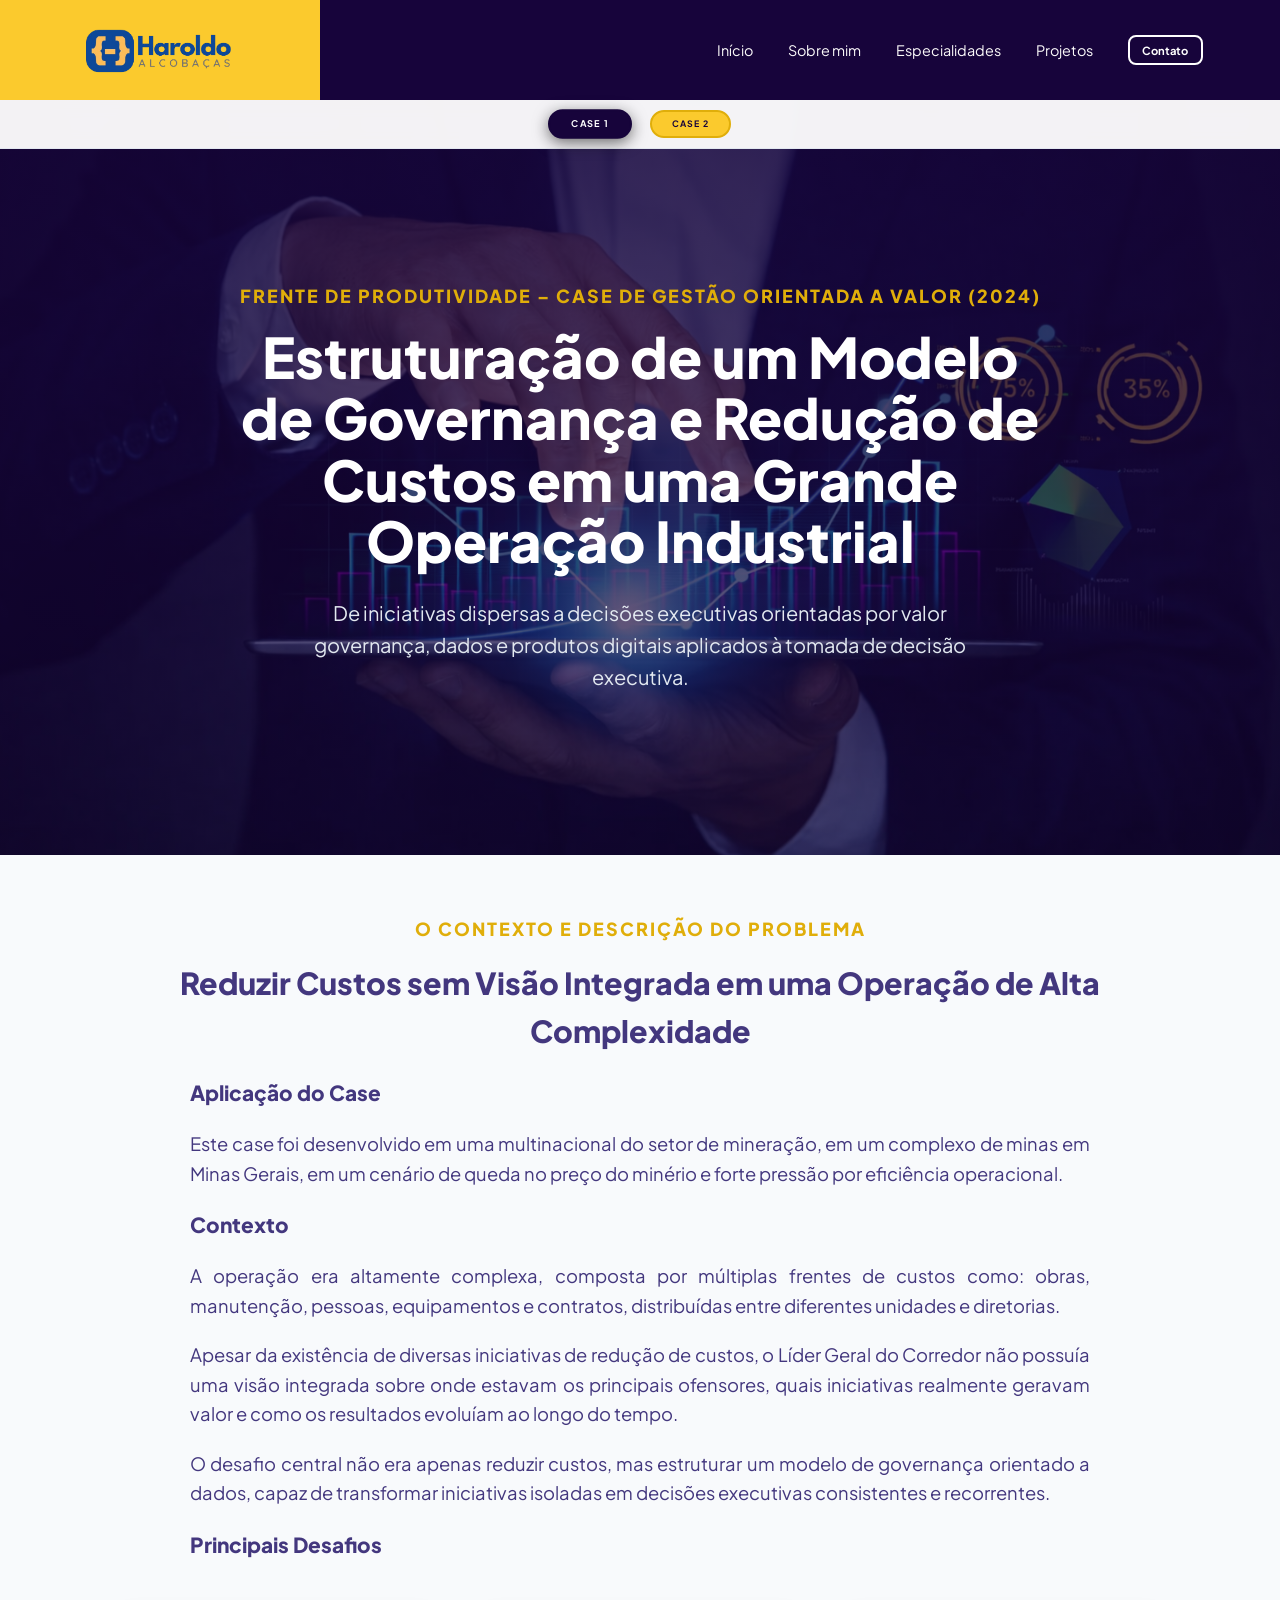
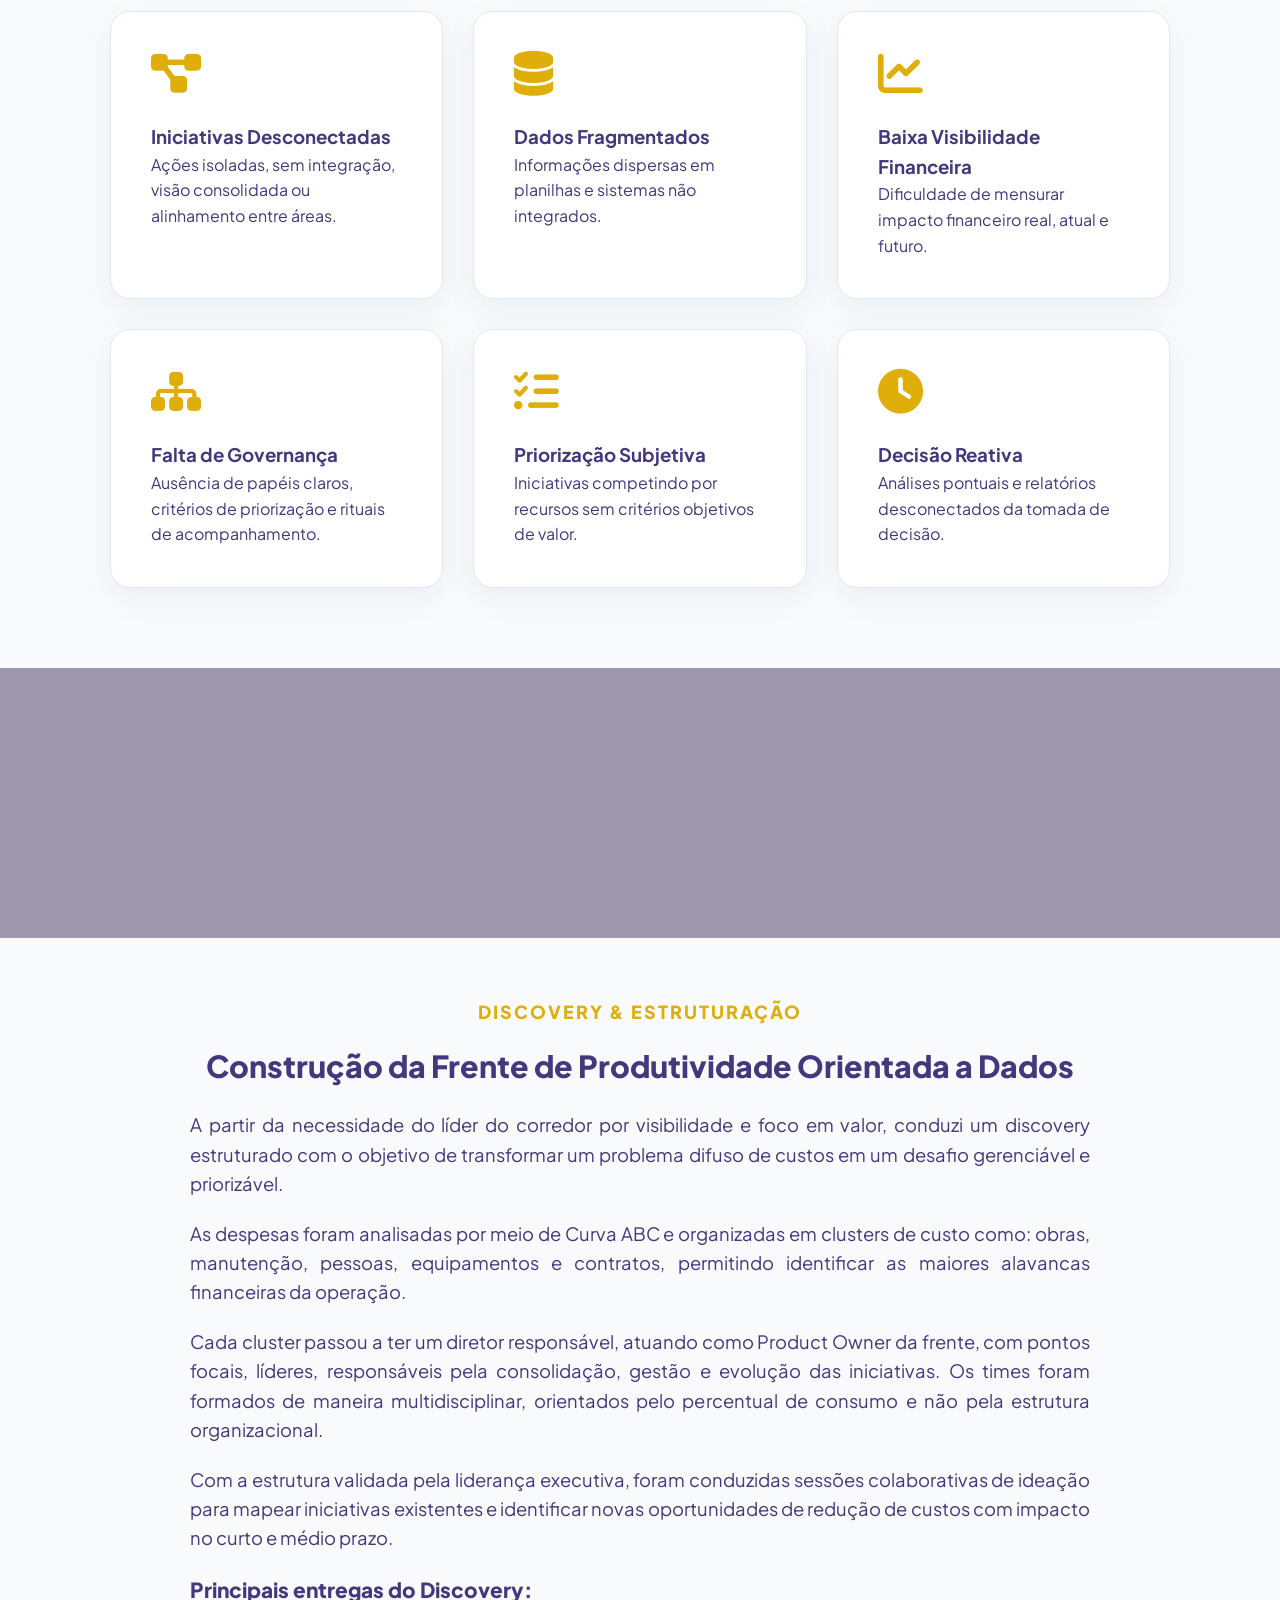
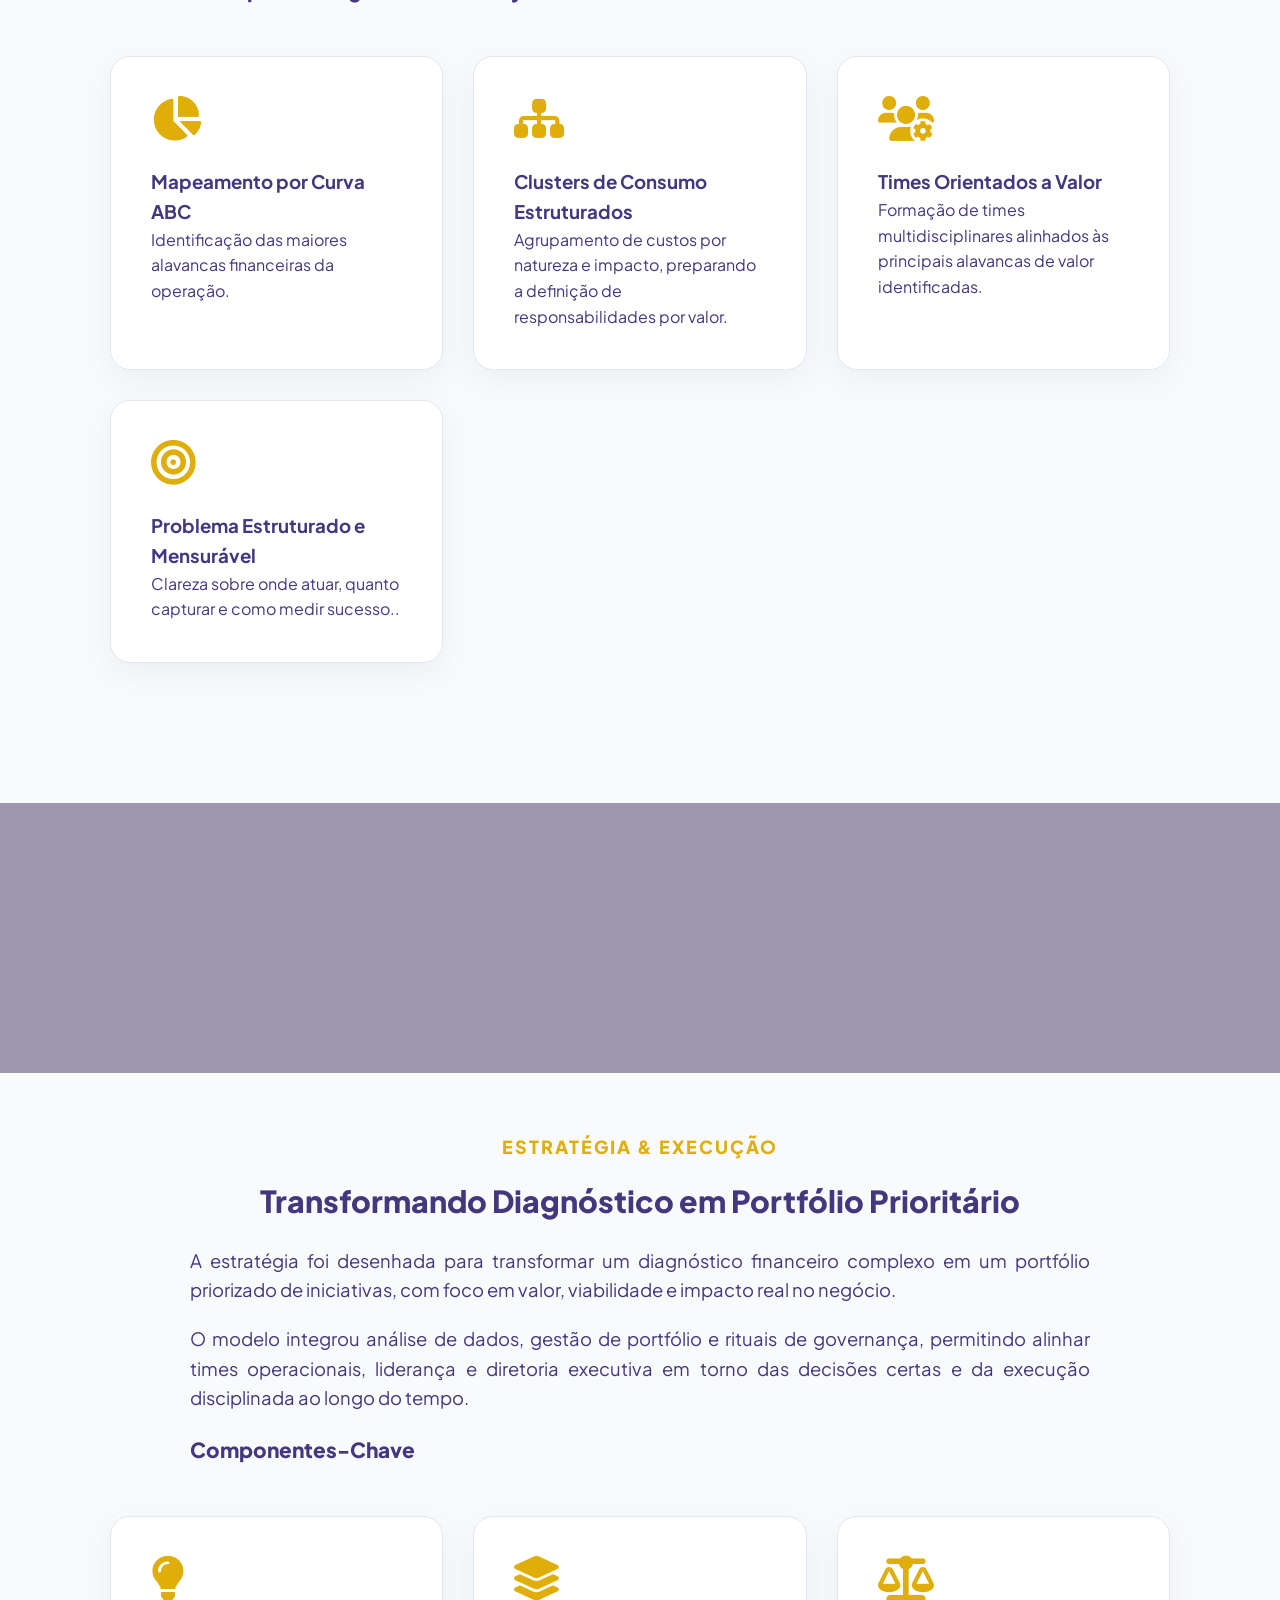
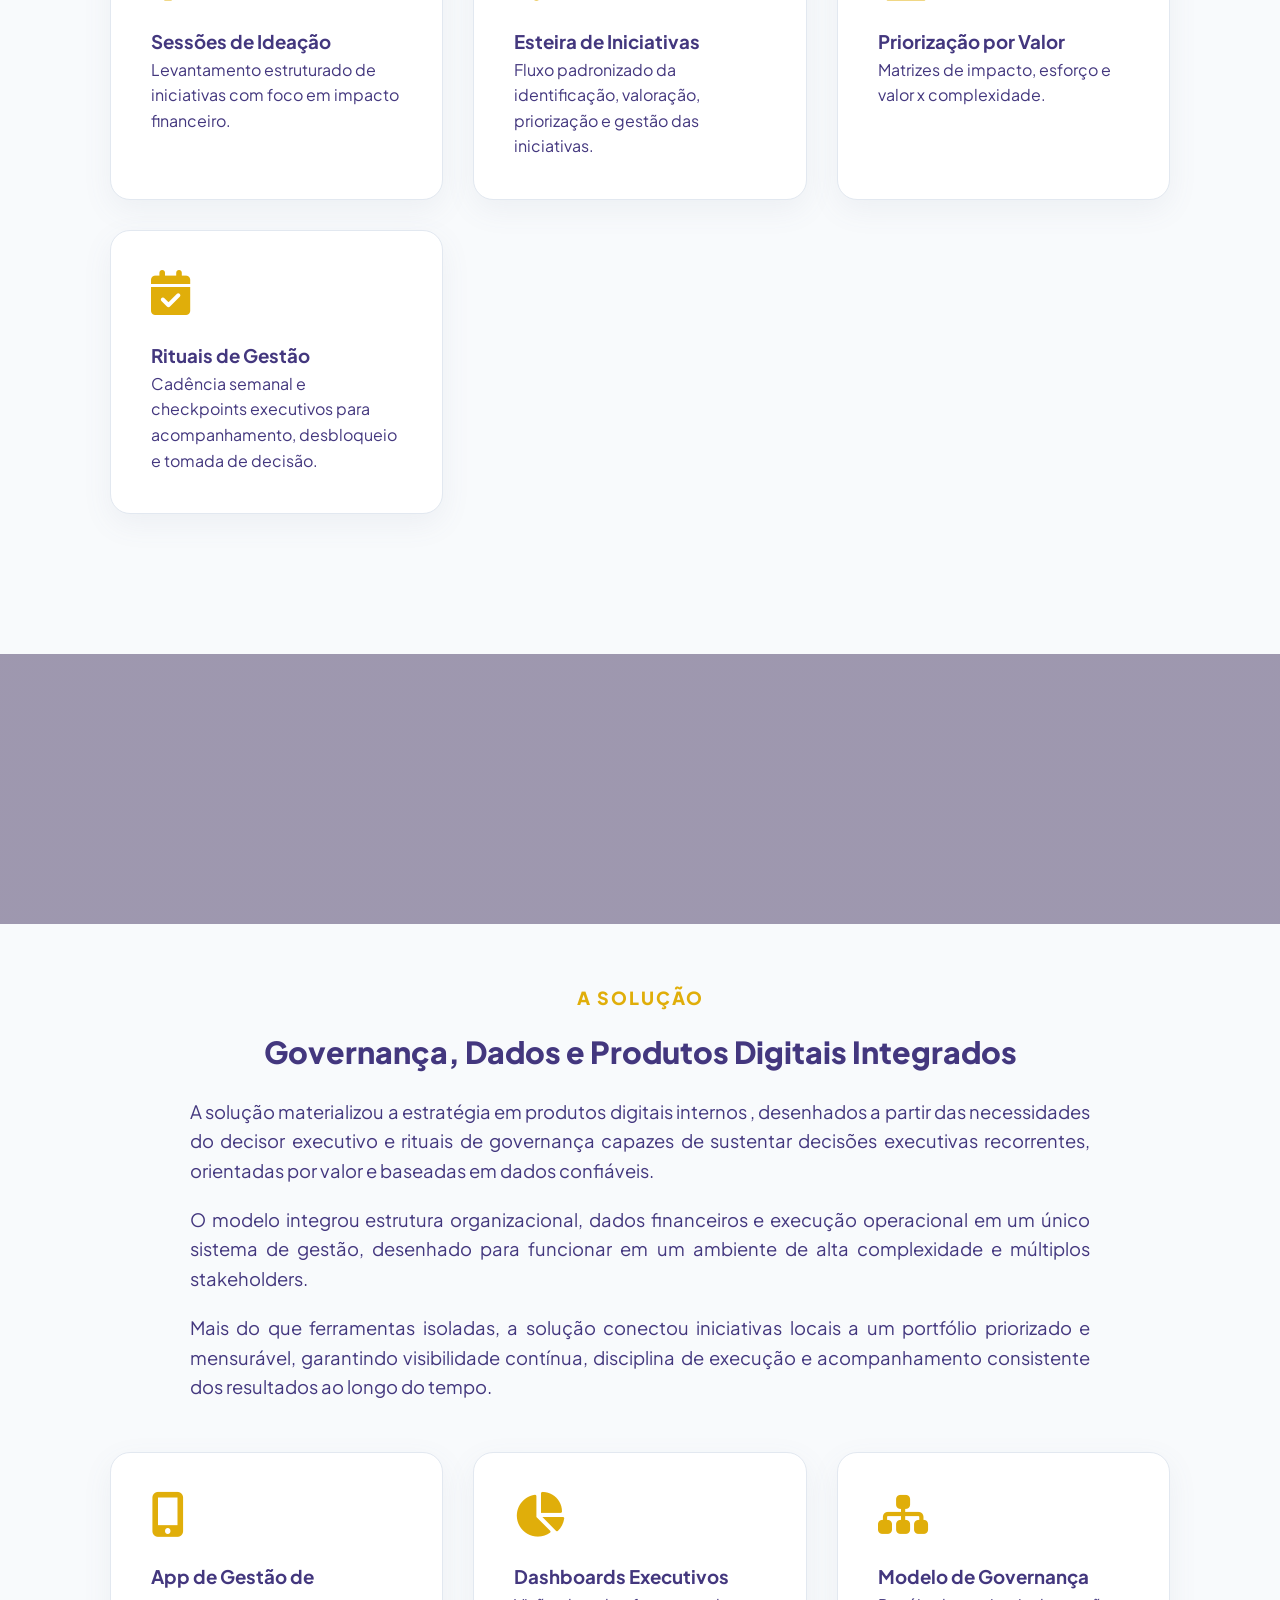
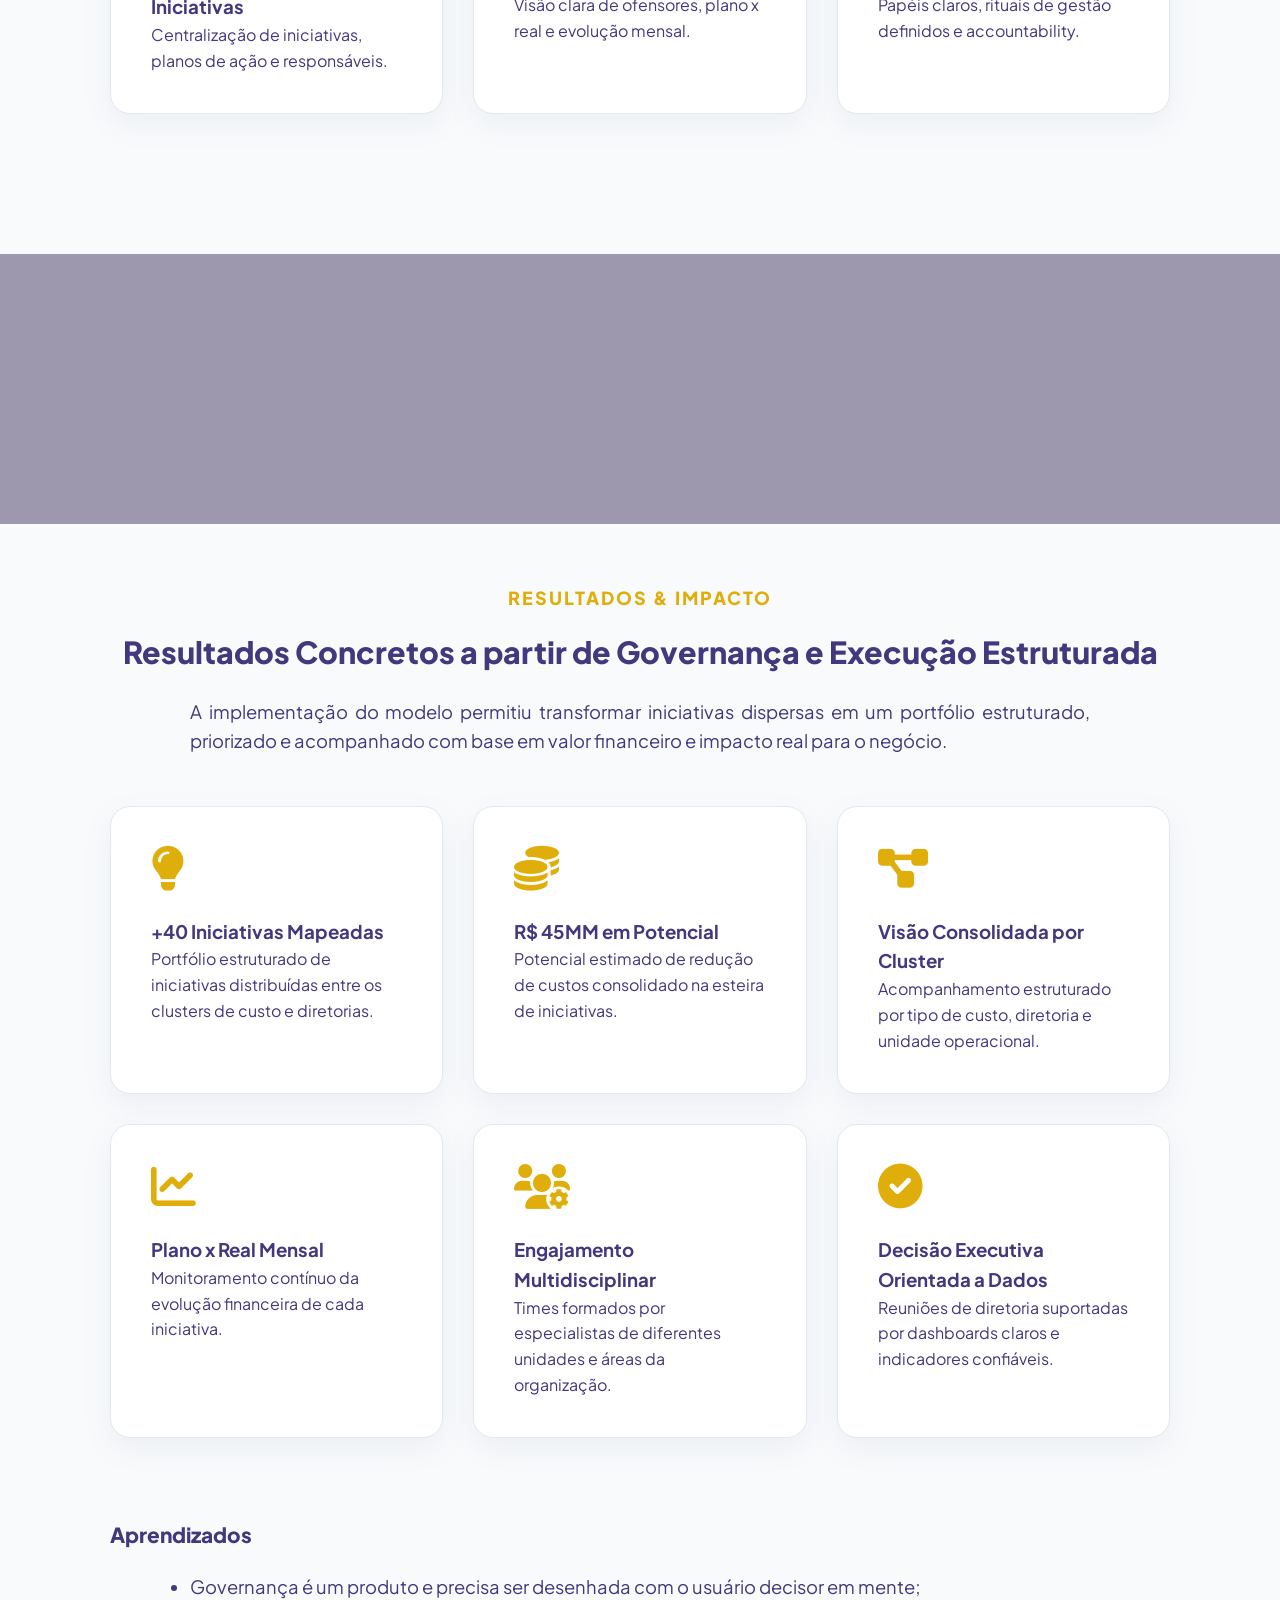
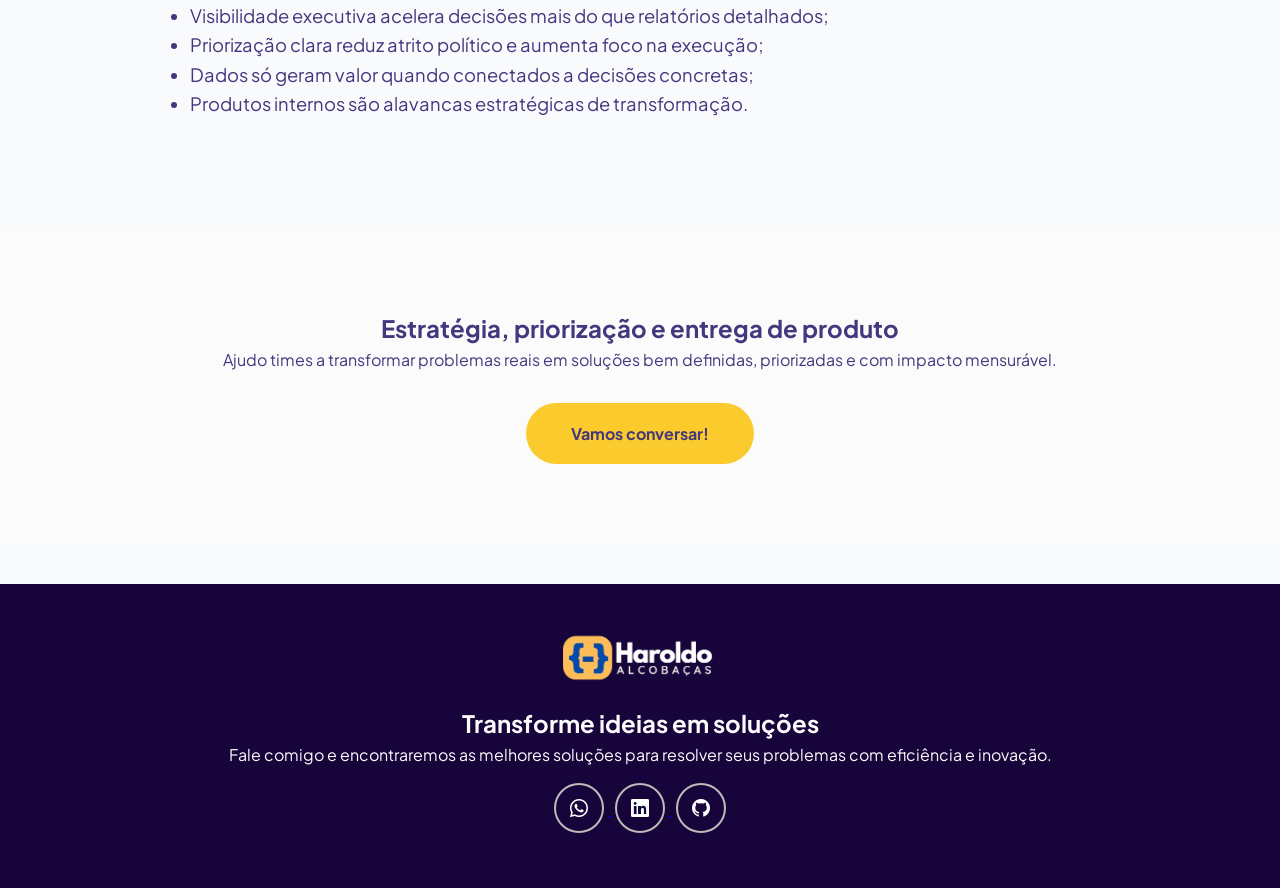
<file: cases/case2.html>
<!DOCTYPE html>
<html lang="pt-BR">
<head>
    <meta charset="UTF-8" />
    <meta name="viewport" content="width=device-width, initial-scale=1.0" />
    <title>Case de Produto | Estruturação de um Modelo de Governança e Redução de Custos em uma Grande Operação Industrial</title>
    
    <link href="https://fonts.googleapis.com/css2?family=Plus+Jakarta+Sans:wght@300;400;700&family=Urbanist:wght@300;400;600;700;800&display=swap" rel="stylesheet">
    <link rel="stylesheet" href="https://cdnjs.cloudflare.com/ajax/libs/font-awesome/6.0.0-beta3/css/all.min.css">
    <link rel="stylesheet" href="https://cdn.jsdelivr.net/npm/bootstrap-icons@1.11.3/font/bootstrap-icons.css">

    <link rel="stylesheet" href="../css/style.css">
    <link rel="stylesheet" href="../css/responsivo.css">
    <link rel="stylesheet" href="../css/case2.css" />
  
</head>
<body class="page-case">

    <header class="site-header">
        <div class="interface">

            <section class="logo-cabecalho">
            <img src="../images/logo.png" alt="Logo do site">
            </section>

            <nav class="menu-desktop">
            <ul>
                <li><a href="../index.html#inicio">Início</a></li>
                <li><a href="../index.html#sobre-mim">Sobre mim</a></li>
                <li><a href="../index.html#especialidades">Especialidades</a></li>
                <li><a href="../index.html#portifolio">Projetos</a></li>

                <li>
                <a href="https://web.whatsapp.com/send?phone=5598987417135" target="_blank">
                    <button>Contato</button>
                </a>
                </li>
            </ul>
            </nav>

            <div class="btn-menu-mobile" id="btn-menu-mobile">
            <i class="bi bi-list"></i>
            </div>

            <nav class="menu-mobile" id="menu-mobile">
            <i class="bi bi-x-circle" id="btn-fechar-menu"></i>

            <ul>
                <li><a href="../index.html#inicio">Início</a></li>
                <li><a href="../index.html#sobre-mim">Sobre mim</a></li>
                <li><a href="../index.html#especialidades">Especialidades</a></li>
                <li><a href="../index.html#portifolio">Projetos</a></li>
                <li>
                    <a href="https://web.whatsapp.com/send?phone=5598987417135" target="_blank">
                    Contato
                    </a>
                </li>                
            </ul>

            <!-- SUBMENU DE CASES NO MOBILE -->
            <div class="menu-mobile-cases">
                <span class="menu-mobile-title">Cases</span>
                <ul>

                <li><a href="case2.html">Case 1 - Frente de Produtividade</a></li>
                <li><a href="lavanderia.html">Case 2 - Check Fácil</a></li>

                </ul>
            </div>
            </nav>
        </div>
    </header>
    <!-- Submenu de Cases -->
    <nav id="submenu-cases" class="case-shortcuts">
        <div class="container-nav">

            <a href="case2.html" class="active">Case 1</a>
            <a href="lavanderia.html" >Case 2</a>            
        </div>
    </nav>

    <main>
        <section class="case-hero" id="top">
            <div class="hero-content">
                <span class="label">Frente de Produtividade – Case de Gestão Orientada a Valor (2024)</span>

                <h1>
                    Estruturação de um Modelo de Governança e Redução de Custos
                    em uma Grande Operação Industrial
                </h1>

                <p>
                    De iniciativas dispersas a decisões executivas orientadas por valor
                    governança, dados e produtos digitais aplicados à tomada
                    de decisão executiva.
                </p>
            </div>
        </section>


        <section class="pb-0">
            <div class="container">
                <div class="section-header">
                    <span class="label">O Contexto e Descrição do Problema</span>

                    <h2>Reduzir Custos sem Visão Integrada em uma Operação de Alta Complexidade</h2>

                    <h3 class="section-text">Aplicação do Case</h3>
                    <p class="section-text">
                        Este case foi desenvolvido em uma multinacional do setor de mineração, em um complexo de minas em Minas Gerais,
                        em um cenário de queda no preço do minério e forte pressão por eficiência operacional.
                    </p>

                    <h3 class="section-text">Contexto</h3>
                    <p class="section-text">
                        A operação era altamente complexa, composta por múltiplas frentes de custos como: obras, manutenção, pessoas,
                        equipamentos e contratos, distribuídas entre diferentes unidades e diretorias.
                    </p>

                    <p class="section-text">
                        Apesar da existência de diversas iniciativas de redução de custos, o Líder Geral do Corredor não possuía
                        uma visão integrada sobre onde estavam os principais ofensores, quais iniciativas realmente geravam valor
                        e como os resultados evoluíam ao longo do tempo.
                    </p>

                    <p class="section-text">
                        O desafio central não era apenas reduzir custos, mas estruturar um modelo de governança orientado a dados,
                        capaz de transformar iniciativas isoladas em decisões executivas consistentes e recorrentes.
                    </p>

                    <h3 class="section-text">Principais Desafios</h3>
                </div>

                <div class="feature-grid">
                    <div class="feature-card">
                        <i class="fas fa-project-diagram icon"></i>
                        <h3>Iniciativas Desconectadas</h3>
                        <p>Ações isoladas, sem integração, visão consolidada ou alinhamento entre áreas.</p>
                    </div>

                    <div class="feature-card">
                        <i class="fas fa-database icon"></i>
                        <h3>Dados Fragmentados</h3>
                        <p>Informações dispersas em planilhas e sistemas não integrados.</p>
                    </div>

                    <div class="feature-card">
                        <i class="fas fa-chart-line icon"></i>
                        <h3>Baixa Visibilidade Financeira</h3>
                        <p>Dificuldade de mensurar impacto financeiro real, atual e futuro.</p>
                    </div>

                    <div class="feature-card">
                        <i class="fas fa-sitemap icon"></i>
                        <h3>Falta de Governança</h3>
                        <p>Ausência de papéis claros, critérios de priorização e rituais de acompanhamento.</p>
                    </div>

                    <div class="feature-card">
                        <i class="fas fa-tasks icon"></i>
                        <h3>Priorização Subjetiva</h3>
                        <p>Iniciativas competindo por recursos sem critérios objetivos de valor.</p>
                    </div>

                    <div class="feature-card">
                        <i class="fas fa-clock icon"></i>
                        <h3>Decisão Reativa</h3>
                        <p>Análises pontuais e relatórios desconectados da tomada de decisão.</p>
                    </div>
                </div>
            </div>
        </section>



        <div class="parallax-window problem-bg"></div>
    
        <section>
            <div class="container">
                <div class="section-header">
                    <span class="label">Discovery & Estruturação</span>

                    <h2>Construção da Frente de Produtividade Orientada a Dados</h2>

                    <p class="section-text">
                        A partir da necessidade do líder do corredor por visibilidade e foco em valor, conduzi um discovery estruturado com o objetivo de transformar um problema difuso de custos em um desafio gerenciável e priorizável.
                    </p>

                    <p class="section-text">
                        As despesas foram analisadas por meio de Curva ABC e organizadas em clusters de custo como: obras, manutenção, pessoas, equipamentos e contratos, permitindo identificar as maiores alavancas financeiras da operação.
                    </p>

                    <p class="section-text">
                        Cada cluster passou a ter um diretor responsável, atuando como Product Owner da frente, com pontos focais, líderes, responsáveis pela consolidação, gestão e evolução das iniciativas. Os times foram formados de maneira multidisciplinar, orientados pelo percentual de consumo e não pela estrutura organizacional.
                    </p>

                    <p class="section-text">
                        Com a estrutura validada pela liderança executiva, foram conduzidas sessões colaborativas de ideação para mapear iniciativas existentes e identificar novas oportunidades de redução de custos com impacto no curto e médio prazo.
                    </p>

                    <h3 class="section-text">Principais entregas do Discovery:</h3>
                </div>

                <div class="feature-grid">
                    <div class="feature-card">
                        <i class="fas fa-chart-pie icon"></i>
                        <h3>Mapeamento por Curva ABC</h3>
                        <p>Identificação das maiores alavancas financeiras da operação.</p>
                    </div>

                    <div class="feature-card">
                        <i class="fas fa-sitemap icon"></i>
                        <h3>Clusters de Consumo Estruturados</h3>
                        <p>Agrupamento de custos por natureza e impacto, preparando a definição de responsabilidades por valor.</p>
                    </div>

                    <div class="feature-card">
                        <i class="fas fa-users-cog icon"></i>
                        <h3>Times Orientados a Valor</h3>
                        <p>Formação de times multidisciplinares alinhados às principais alavancas de valor identificadas.</p>
                    </div>

                    <div class="feature-card">
                        <i class="fas fa-bullseye icon"></i>
                        <h3>Problema Estruturado e Mensurável</h3>
                        <p>Clareza sobre onde atuar, quanto capturar e como medir sucesso..</p>
                    </div>
                </div>

            </div>
        </section>


        <div class="parallax-window problem-bg"></div>

        <section>
            <div class="container">
                <div class="section-header">
                    <span class="label">Estratégia & Execução</span>

                    <h2>Transformando Diagnóstico em Portfólio Prioritário</h2>

                    <p class="section-text">
                        A estratégia foi desenhada para transformar um diagnóstico financeiro complexo em um portfólio priorizado de iniciativas, com foco em valor, viabilidade e impacto real no negócio.
                    </p>
                    <p class="section-text">
                        O modelo integrou análise de dados, gestão de portfólio e rituais de governança, permitindo alinhar times operacionais, liderança e diretoria executiva em torno das decisões certas e da execução disciplinada ao longo do tempo.
                    </p>

                    <h3 class="section-text">Componentes-Chave</h3>
                </div>

                <div class="feature-grid">
                    <div class="feature-card">
                        <i class="fas fa-lightbulb icon"></i>
                        <h3>Sessões de Ideação</h3>
                        <p>Levantamento estruturado de iniciativas com foco em impacto financeiro.</p>
                    </div>

                    <div class="feature-card">
                        <i class="fas fa-layer-group icon"></i>
                        <h3>Esteira de Iniciativas</h3>
                        <p>Fluxo padronizado da identificação, valoração, priorização e gestão das iniciativas.</p>
                    </div>

                    <div class="feature-card">
                        <i class="fas fa-balance-scale icon"></i>
                        <h3>Priorização por Valor</h3>
                        <p>Matrizes de impacto, esforço e valor x complexidade.</p>
                    </div>

                    <div class="feature-card">
                        <i class="fas fa-calendar-check icon"></i>
                        <h3>Rituais de Gestão</h3>
                        <p>Cadência semanal e checkpoints executivos para acompanhamento, desbloqueio e tomada de decisão.
                        </p>
                    </div>
                </div>
            </div>
        </section>

        <div class="parallax-window problem-bg"></div>

        <section>
            <div class="container">
                <div class="section-header">
                    <span class="label">A Solução</span>

                    <h2>Governança, Dados e Produtos Digitais Integrados</h2>

                    <p class="section-text">
                        A solução materializou a estratégia em produtos digitais internos , desenhados a partir das necessidades do decisor executivo e rituais de governança capazes de sustentar decisões executivas recorrentes, orientadas por valor e baseadas em dados confiáveis.
                    </p>
                    <p class="section-text">
                        O modelo integrou estrutura organizacional, dados financeiros e execução operacional em um único sistema de gestão, desenhado para funcionar em um ambiente de alta complexidade e múltiplos stakeholders.
                    </p>

                    <p class="section-text">
                        Mais do que ferramentas isoladas, a solução conectou iniciativas locais a um portfólio priorizado e mensurável, garantindo visibilidade contínua, disciplina de execução e acompanhamento consistente dos resultados ao longo do tempo.
                    </p>
                </div>

                <div class="feature-grid">
                    <div class="feature-card">
                        <i class="fas fa-mobile-alt icon"></i>
                        <h3>App de Gestão de Iniciativas</h3>
                        <p>Centralização de iniciativas, planos de ação e responsáveis.</p>
                    </div>

                    <div class="feature-card">
                        <i class="fas fa-chart-pie icon"></i>
                        <h3>Dashboards Executivos</h3>
                        <p>Visão clara de ofensores, plano x real e evolução mensal.</p>
                    </div>

                    <div class="feature-card">
                        <i class="fas fa-sitemap icon"></i>
                        <h3>Modelo de Governança</h3>
                        <p>Papéis claros, rituais de gestão definidos e accountability.</p>
                    </div>
                </div>
                

            </div>
        </section>

        <div class="parallax-window solution-bg"></div>

        <section>
            <div class="container">
                <div class="section-header">
                    <span class="label">Resultados & Impacto</span>

                    <h2>Resultados Concretos a partir de Governança e Execução Estruturada</h2>

                    <p class="section-text">
                        A implementação do modelo permitiu transformar iniciativas dispersas em um portfólio estruturado, priorizado e acompanhado com base em valor financeiro e impacto real para o negócio.
                    </p>
                </div>

                <div class="feature-grid">
                    <div class="feature-card highlight">
                        <i class="fas fa-lightbulb icon"></i>
                        <h3>+40 Iniciativas Mapeadas</h3>
                        <p>Portfólio estruturado de iniciativas distribuídas entre os clusters de custo e diretorias.</p>
                    </div>

                    <div class="feature-card highlight">
                        <i class="fas fa-coins icon"></i>
                        <h3>R$ 45MM em Potencial</h3>
                        <p>Potencial estimado de redução de custos consolidado na esteira de iniciativas.</p>
                    </div>

                    <div class="feature-card">
                        <i class="fas fa-project-diagram icon"></i>
                        <h3>Visão Consolidada por Cluster</h3>
                        <p>Acompanhamento estruturado por tipo de custo, diretoria e unidade operacional.</p>
                    </div>

                    <div class="feature-card">
                        <i class="fas fa-chart-line icon"></i>
                        <h3>Plano x Real Mensal</h3>
                        <p>Monitoramento contínuo da evolução financeira de cada iniciativa.</p>
                    </div>

                    <div class="feature-card">
                        <i class="fas fa-users-cog icon"></i>
                        <h3>Engajamento Multidisciplinar</h3>
                        <p>Times formados por especialistas de diferentes unidades e áreas da organização.</p>
                    </div>

                    <div class="feature-card">
                        <i class="fas fa-check-circle icon"></i>
                        <h3>Decisão Executiva Orientada a Dados</h3>
                        <p>Reuniões de diretoria suportadas por dashboards claros e indicadores confiáveis.</p>
                    </div>
                </div>
                <div class="section-header">

                    <h3>Aprendizados</h3>

                    <ul class="section-text">                    
                        <li>Governança é um produto e precisa ser desenhada com o usuário decisor em mente;</li>
                        <li>Visibilidade executiva acelera decisões mais do que relatórios detalhados;</li>
                        <li>Priorização clara reduz atrito político e aumenta foco na execução;</li>
                        <li>Dados só geram valor quando conectados a decisões concretas;</li>
                        <li>Produtos internos são alavancas estratégicas de transformação.</li>
                    </ul>
                </div>

            </div>
        </section>


        <div class="cta-section">
            <div class="container">
                <h2>Estratégia, priorização e entrega de produto</h2>
                <p>Ajudo times a transformar problemas reais em soluções bem definidas, priorizadas e com impacto mensurável.
                <a href="https://wa.me/5598987417135" class="cta-button">Vamos conversar!</a></p>
            </div>
        </div>
        <button id="scrollToTopBtn" title="Voltar ao Topo"><i class="fas fa-arrow-up"></i></button>
    </main>


    <!-- <div id="footer"></div> -->
    <footer id="contato">
        <div class="interface">

            <div class="logo-footer">
                <img src="/images/logo-.png" alt="logo do site">
                <h2>Transforme ideias em soluções</h2>
                <p>
                    Fale comigo e encontraremos as melhores soluções para resolver seus problemas
                    com eficiência e inovação.
                </p>
            </div>

            <div class="btn-redes">
                <a href="https://web.whatsapp.com/send?phone=5598987417135" target="_blank">
                    <button><i class="bi bi-whatsapp"></i></button>
                </a>
                <a href="https://www.linkedin.com/in/haroldoalcobacas/" target="_blank">
                    <button><i class="bi bi-linkedin"></i></button>
                </a>
                <a href="https://github.com/haroldoalcobacas" target="_blank">
                    <button><i class="bi bi-github"></i></button>
                </a>
            </div>

        </div>
    </footer>



    <!-- <script src="../js/include.js"></script> -->

    <script src="../js/menu_mobile.js"></script>


    
    <script>
        // Animações de entrada (Intersection Observer)
        const observer = new IntersectionObserver((entries) => {
            entries.forEach(entry => {
                if (entry.isIntersecting) {
                    entry.target.style.opacity = 1;
                    entry.target.style.transform = 'translateY(0)';
                }
            });
        }, { threshold: 0.1 });

        document.querySelectorAll('.feature-card, .inline-image').forEach(el => {
            el.style.opacity = 0;
            el.style.transform = 'translateY(30px)';
            el.style.transition = 'all 0.6s cubic-bezier(0.175, 0.885, 0.32, 1.275)';
            observer.observe(el);
        });

        // Lógica do Scroll Top
        const scbtn = document.getElementById("scrollToTopBtn");
        window.onscroll = () => {
            scbtn.style.display = (window.scrollY > 400) ? "flex" : "none";
        };
        scbtn.onclick = () => window.scrollTo({ top: 0, behavior: 'smooth' });
    </script>
</body>
</html>
</file>
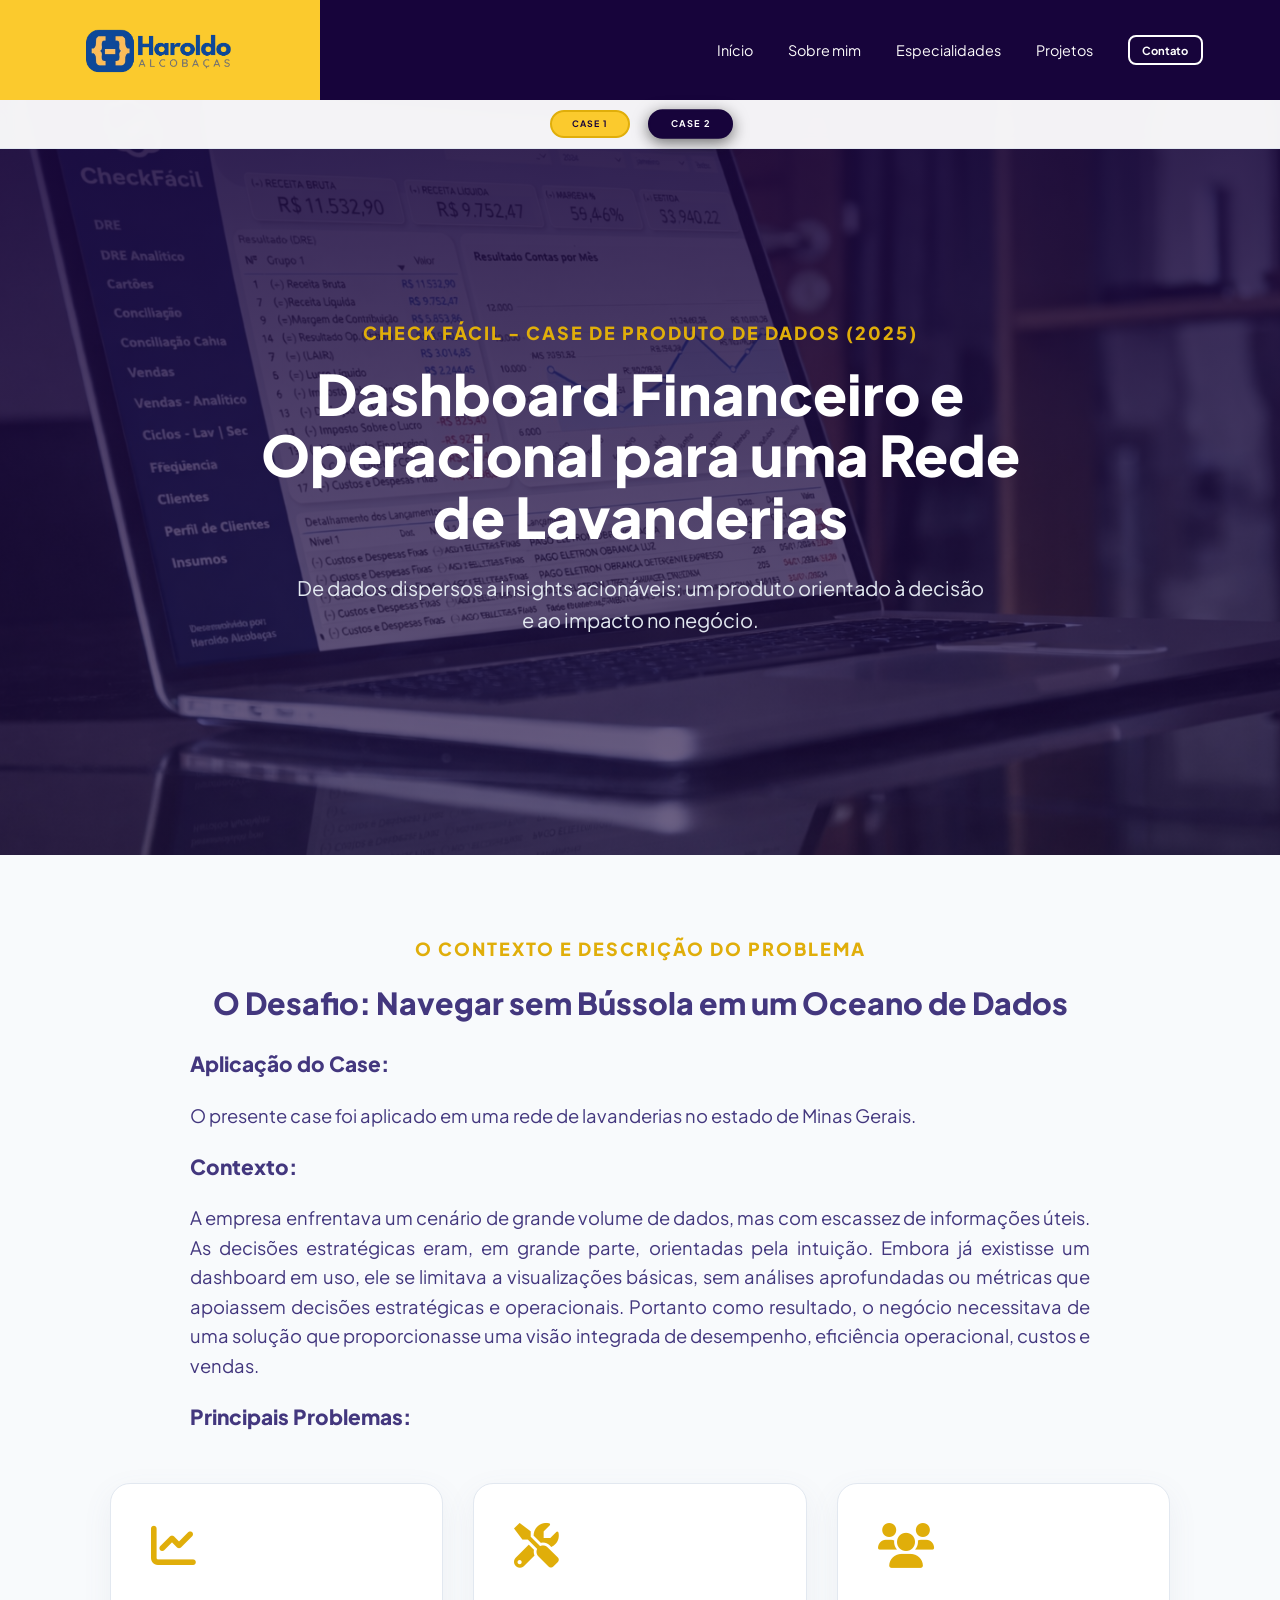
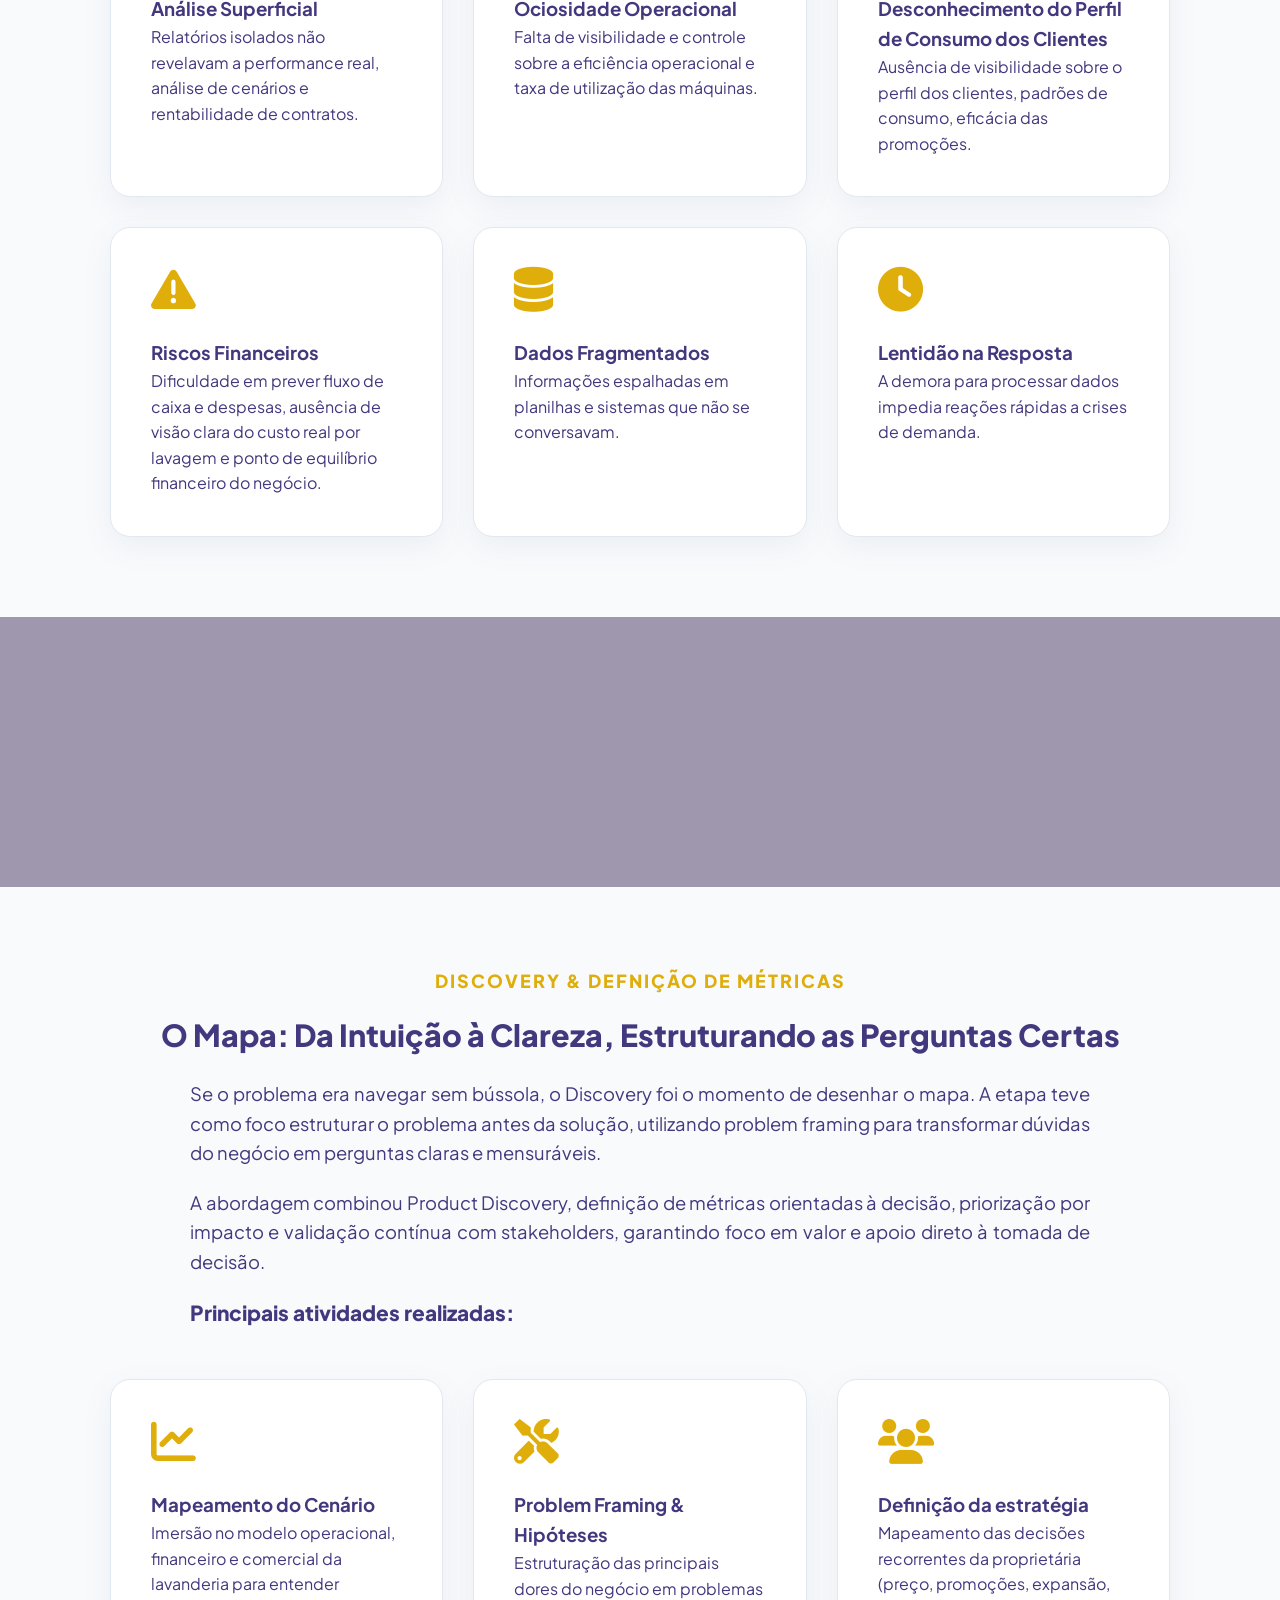
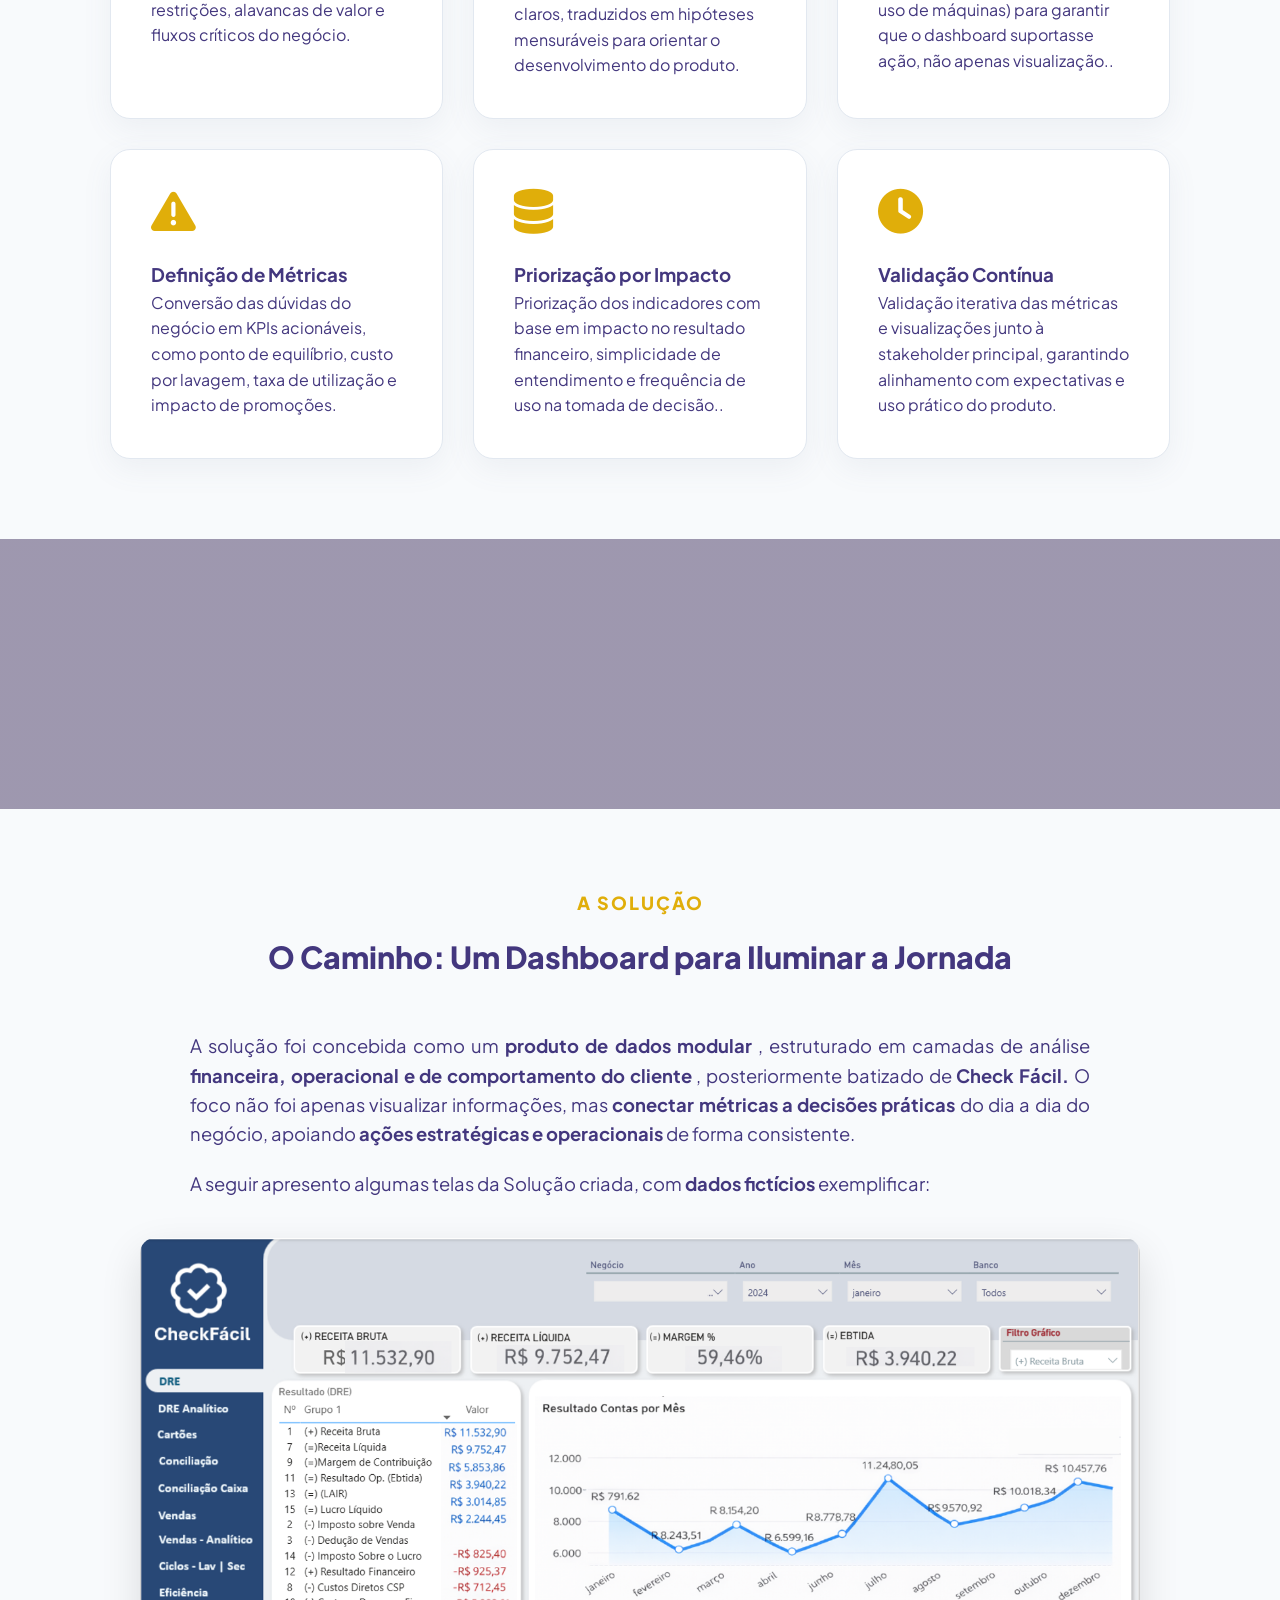
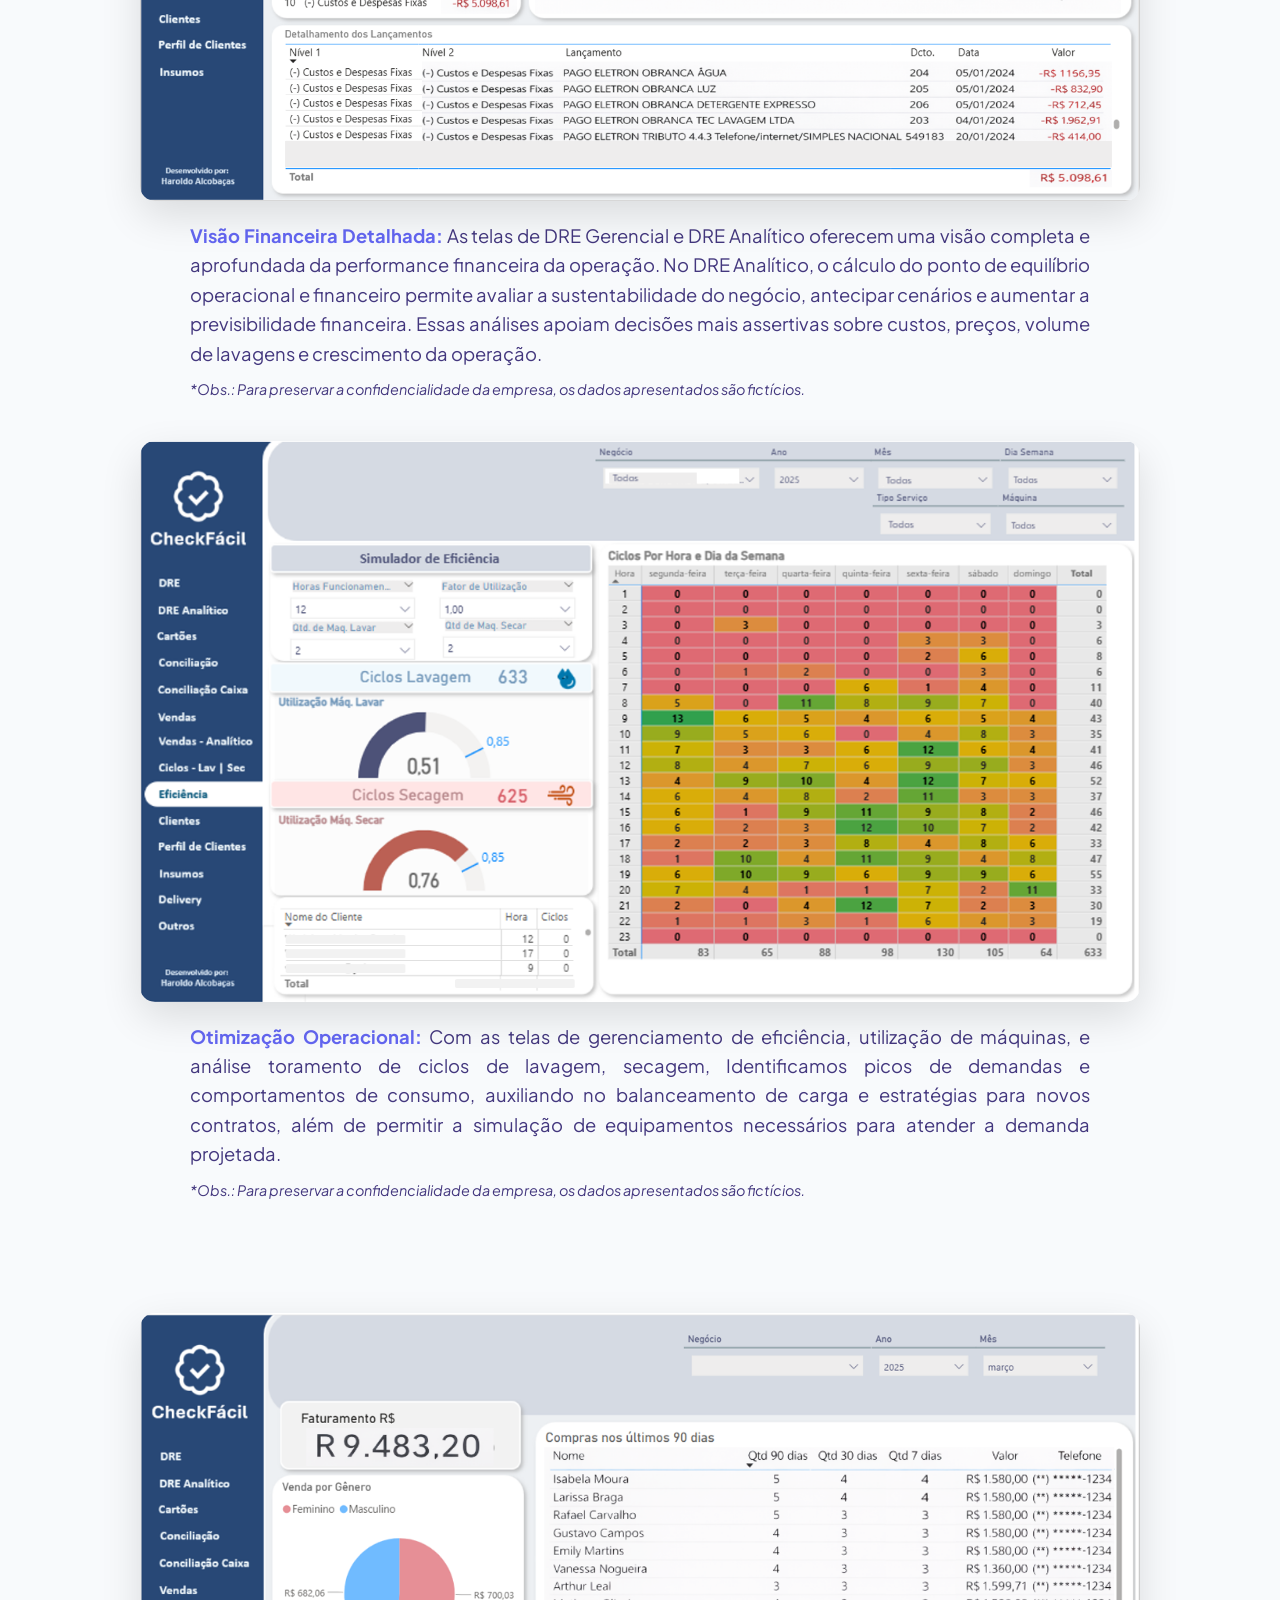
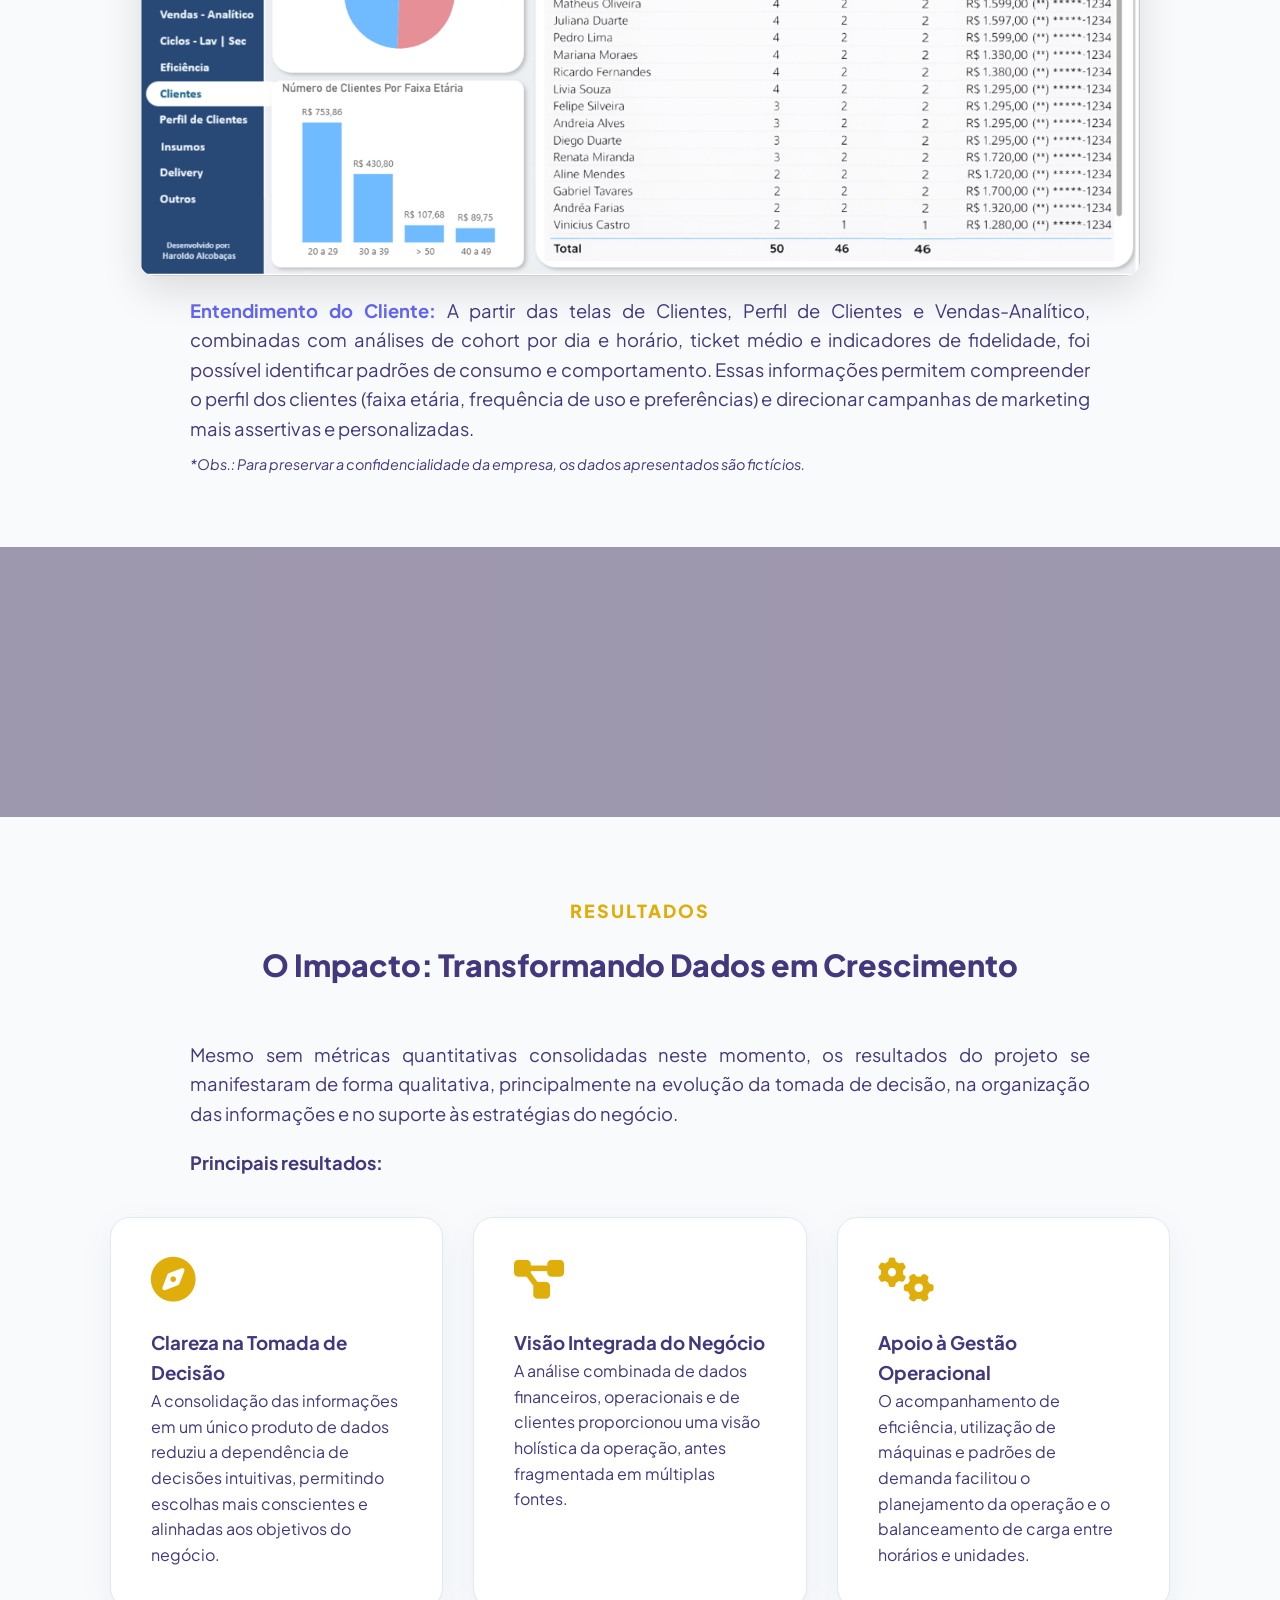
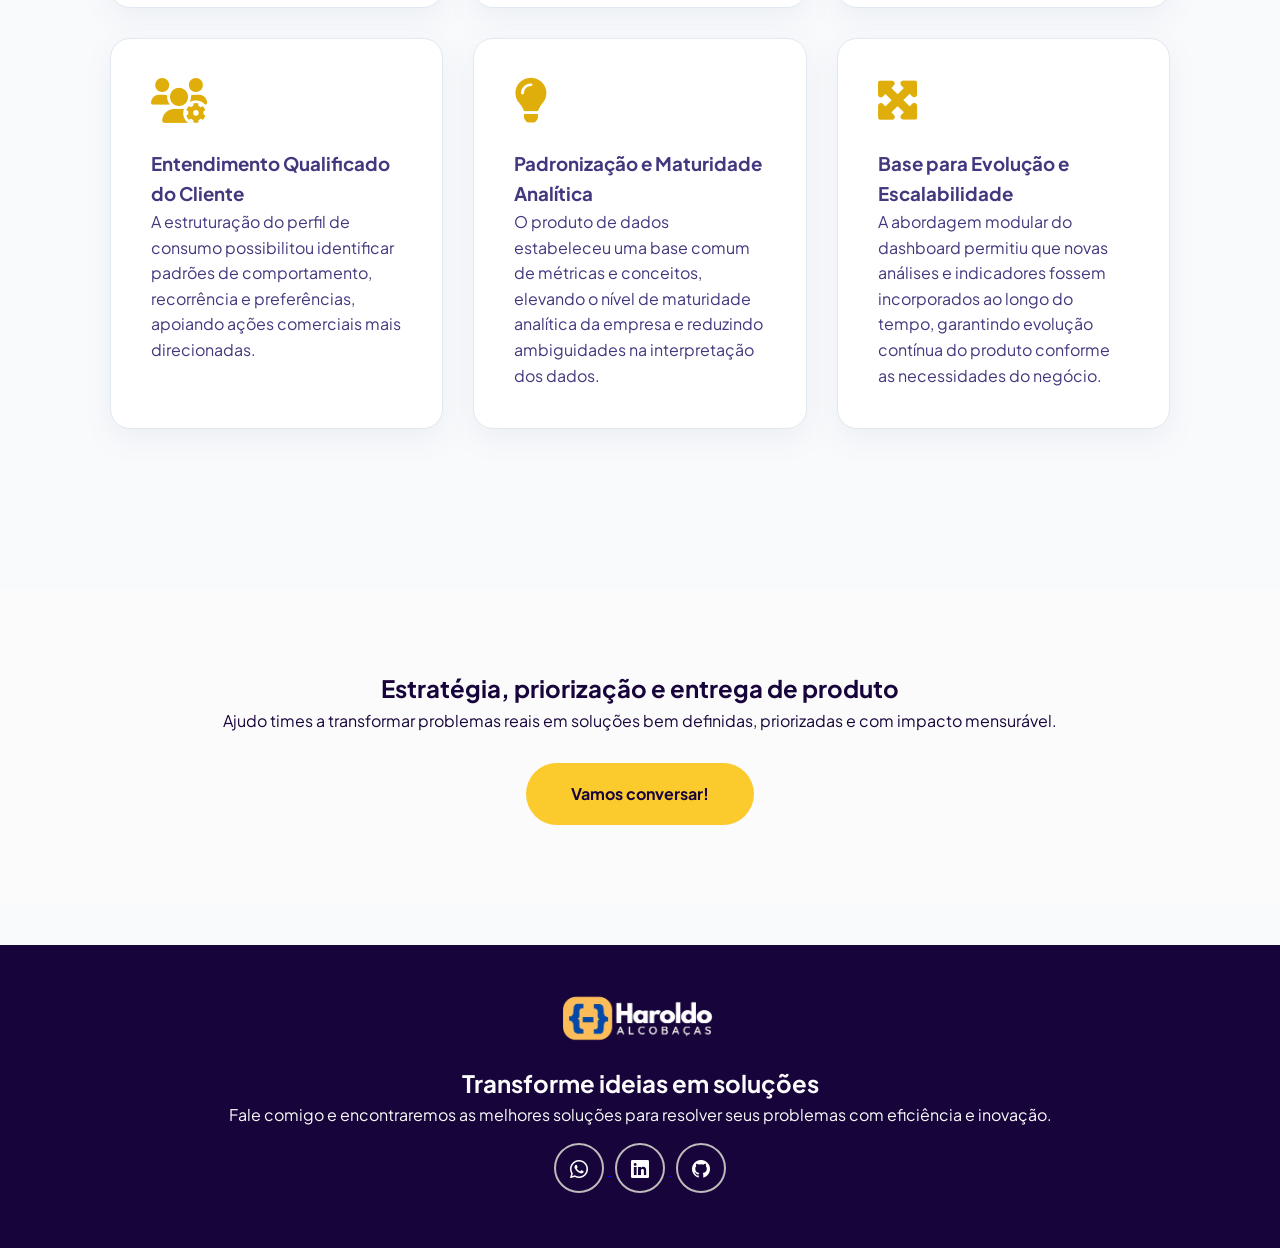
<file: cases/lavanderia.html>
<!DOCTYPE html>
<html lang="pt-BR">
<head>
    <meta charset="UTF-8" />
    <meta name="viewport" content="width=device-width, initial-scale=1.0" />
    <title> Case de Produto | Dashboard Financeiro e Operacional para uma Rede de Lavanderias</title>
    
    <link href="https://fonts.googleapis.com/css2?family=Plus+Jakarta+Sans:wght@300;400;700&family=Urbanist:wght@300;400;600;700;800&display=swap" rel="stylesheet">
    <link rel="stylesheet" href="https://cdnjs.cloudflare.com/ajax/libs/font-awesome/6.0.0-beta3/css/all.min.css">
    <link rel="stylesheet" href="https://cdn.jsdelivr.net/npm/bootstrap-icons@1.11.3/font/bootstrap-icons.css">

    <link rel="stylesheet" href="../css/style.css">
    <link rel="stylesheet" href="../css/responsivo.css">
    <link rel="stylesheet" href="../css/lavanderia.css">
</head>
<body class="page-case">

    <header class="site-header">
        <div class="interface">

            <section class="logo-cabecalho">
            <img src="../images/logo.png" alt="Logo do site">
            </section>

            <nav class="menu-desktop">
            <ul>
                <li><a href="../index.html#inicio">Início</a></li>
                <li><a href="../index.html#sobre-mim">Sobre mim</a></li>
                <li><a href="../index.html#especialidades">Especialidades</a></li>
                <li><a href="../index.html#portifolio">Projetos</a></li>

                <li>
                <a href="https://web.whatsapp.com/send?phone=5598987417135" target="_blank">
                    <button>Contato</button>
                </a>
                </li>
            </ul>
            </nav>

            <div class="btn-menu-mobile" id="btn-menu-mobile">
            <i class="bi bi-list"></i>
            </div>

            <nav class="menu-mobile" id="menu-mobile">
            <i class="bi bi-x-circle" id="btn-fechar-menu"></i>

            <ul>
                <li><a href="../index.html#inicio">Início</a></li>
                <li><a href="../index.html#sobre-mim">Sobre mim</a></li>
                <li><a href="../index.html#especialidades">Especialidades</a></li>
                <li><a href="../index.html#portifolio">Projetos</a></li>
                <li>
                    <a href="https://web.whatsapp.com/send?phone=5598987417135" target="_blank">
                    Contato
                    </a>
                </li>                
            </ul>

            <!-- SUBMENU DE CASES NO MOBILE -->
            <div class="menu-mobile-cases">
                <span class="menu-mobile-title">Cases</span>
                <ul>

                <li><a href="case2.html">Case 1 - Frente de Produtividade</a></li>
                <li><a href="lavanderia.html">Case 2 - Check Fácil</a></li>

                </ul>
            </div>
            </nav>
        </div>
    </header>
    <!-- Submenu de Cases -->
    <nav id="submenu-cases" class="case-shortcuts">
        <div class="container-nav">

            <a href="case2.html">Case 1</a>
            <a href="lavanderia.html" class="active">Case 2</a>            
        </div>
    </nav>

    <main>
        <section class="case-hero" id="top">
            <div class="hero-content">
                <span class="label">Check Fácil - Case de Produto de Dados (2025)</span>
                <h1> Dashboard Financeiro e Operacional para uma Rede de Lavanderias</h1>
                <p>
                    De dados dispersos a insights acionáveis: um produto orientado à decisão e ao impacto no negócio.
                </p>
            </div>
        </section>

        <section class="pb-0">
            <div class="container">
                <div class="section-header">
                    <span class="label">O Contexto e Descrição do Problema</span>
                    <h2>O Desafio: Navegar sem Bússola em um Oceano de Dados</h2>
                    <h3 class="section-text">
                        Aplicação do Case:
                    </h3>
                    <p class="section-text">
                        O presente case foi aplicado em uma rede de lavanderias no estado de Minas Gerais.
                    </p>
                    <h3 class="section-text">
                        Contexto:
                    </h3>                   
                    <p class="section-text">
                        A empresa enfrentava um cenário de grande volume de dados, mas com escassez de informações úteis. As decisões estratégicas eram, em grande parte, orientadas pela intuição.
                        Embora já existisse um dashboard em uso, ele se limitava a visualizações básicas, sem análises aprofundadas ou métricas que apoiassem decisões estratégicas e operacionais. Portanto como resultado, o negócio necessitava de uma solução que proporcionasse uma visão integrada de desempenho, eficiência operacional, custos e vendas.
                    </p>
                    <h3 class="section-text">
                        Principais Problemas:
                    </h3> 
                </div>
                
                <div class="feature-grid">
                    <div class="feature-card">
                        <i class="fas fa-chart-line icon"></i>
                        <h3>Análise Superficial</h3>
                        <p>Relatórios isolados não revelavam a performance real, análise de cenários e rentabilidade de contratos.</p>
                    </div>
                    <div class="feature-card">
                        <i class="fas fa-tools icon"></i>
                        <h3>Ociosidade Operacional</h3>
                        <p>Falta de visibilidade e controle sobre a eficiência operacional e taxa de utilização das máquinas.</p>
                    </div>
                    <div class="feature-card">
                        <i class="fas fa-users icon"></i>
                        <h3>Desconhecimento do Perfil de Consumo dos Clientes</h3>
                        <p>Ausência de visibilidade sobre o perfil dos clientes, padrões de consumo, eficácia das promoções.</p>
                    </div>
                    <div class="feature-card">
                        <i class="fas fa-exclamation-triangle icon"></i>
                        <h3>Riscos Financeiros</h3>
                        <p>Dificuldade em prever fluxo de caixa e despesas, ausência de visão clara do custo real por lavagem e ponto de equilíbrio financeiro do negócio.</p>
                    </div>
                    <div class="feature-card">
                        <i class="fas fa-database icon"></i>
                        <h3>Dados Fragmentados</h3>
                        <p>Informações espalhadas em planilhas e sistemas que não se conversavam.</p>
                    </div>
                    <div class="feature-card">
                        <i class="fas fa-clock icon"></i>
                        <h3>Lentidão na Resposta</h3>
                        <p>A demora para processar dados impedia reações rápidas a crises de demanda.</p>
                    </div>
                </div>
            </div>
        </section>

        <div class="parallax-window problem-bg"></div>
    
            <section class="pb-0">
            <div class="container">
                <div class="section-header">
                    <span class="label">Discovery & Defnição de Métricas</span>
                    <h2>O Mapa: Da Intuição à Clareza, Estruturando as Perguntas Certas</h2>
                    <p class="section-text">
                        Se o problema era navegar sem bússola, o Discovery foi o momento de desenhar o mapa.
                        A etapa teve como foco estruturar o problema antes da solução, utilizando problem framing
                        para transformar dúvidas do negócio em perguntas claras e mensuráveis.
                    </p>
                    <p class="section-text">
                        A abordagem combinou Product Discovery, definição de métricas orientadas à decisão,
                        priorização por impacto e validação contínua com stakeholders, garantindo foco em valor
                        e apoio direto à tomada de decisão.
                    </p>
                    <h3 class="section-text">
                        Principais atividades realizadas:
                    </h3>
                </div>
                
                <div class="feature-grid">
                    <div class="feature-card">
                        <i class="fas fa-chart-line icon"></i>
                        <h3>Mapeamento do Cenário</h3>
                        <p>Imersão no modelo operacional, financeiro e comercial da lavanderia para entender restrições, alavancas de valor e fluxos críticos do negócio.</p>
                    </div>
                    <div class="feature-card">
                        <i class="fas fa-tools icon"></i>
                        <h3>Problem Framing & Hipóteses</h3>
                        <p>Estruturação das principais dores do negócio em problemas claros, traduzidos em hipóteses mensuráveis para orientar o desenvolvimento do produto.</p>
                    </div>
                    <div class="feature-card">
                        <i class="fas fa-users icon"></i>
                        <h3>Definição da estratégia</h3>
                        <p>Mapeamento das decisões recorrentes da proprietária (preço, promoções, expansão, uso de máquinas) para garantir que o dashboard suportasse ação, não apenas visualização..</p>
                    </div>
                    <div class="feature-card">
                        <i class="fas fa-exclamation-triangle icon"></i>
                        <h3>Definição de Métricas</h3>
                        <p>Conversão das dúvidas do negócio em KPIs acionáveis, como ponto de equilíbrio, custo por lavagem, taxa de utilização e impacto de promoções.</p>
                    </div>
                    <div class="feature-card">
                        <i class="fas fa-database icon"></i>
                        <h3>Priorização por Impacto</h3>
                        <p>Priorização dos indicadores com base em impacto no resultado financeiro, simplicidade de entendimento e frequência de uso na tomada de decisão..</p>
                    </div>
                    <div class="feature-card">
                        <i class="fas fa-clock icon"></i>
                        <h3>Validação Contínua</h3>
                        <p>Validação iterativa das métricas e visualizações junto à stakeholder principal, garantindo alinhamento com expectativas e uso prático do produto.</p>
                    </div>
                </div>
            </div>
        </section>


        <div class="parallax-window problem-bg"></div>

        <section class="pb-0">
            <div class="container">
                <div class="section-header">
                    <span class="label">A Solução</span>
                    <h2>O Caminho: Um Dashboard para Iluminar a Jornada</h2>
                </div>
                <p class="section-text">
                    A solução foi concebida como um <strong>produto de dados modular</strong> , estruturado em camadas de análise <strong>financeira, operacional e de comportamento do cliente</strong> , posteriormente batizado de <strong>Check Fácil.</strong> O foco não foi apenas visualizar informações, mas <strong>conectar métricas a decisões práticas</strong>  do dia a dia do negócio, apoiando <strong>ações estratégicas e operacionais</strong> de forma consistente.
                </p>
                <p class="section-text">A seguir apresento algumas telas da Solução criada, com <strong>dados fictícios</strong> exemplificar:</p>
                

                <img src="../images/proj4_1.png" class="inline-image" alt="Dashboard Financeiro">

                <p class="section-text text-left">
                <strong style="color: var(--primary);">Visão Financeira Detalhada:</strong>
                As telas de DRE Gerencial e DRE Analítico oferecem uma visão completa e aprofundada da performance financeira da operação. No DRE Analítico, o cálculo do ponto de equilíbrio operacional e financeiro permite avaliar a sustentabilidade do negócio, antecipar cenários e aumentar a previsibilidade financeira. Essas análises apoiam decisões mais assertivas sobre custos, preços, volume de lavagens e crescimento da operação.
                </p>
                 <p class="section-text text-left observacao">
                 *Obs.: Para preservar a confidencialidade da empresa, 
                   os dados apresentados são fictícios.
                 </p>
                
                <img src="../images/proj4_4.png" class="inline-image" alt="Dashboard Operacional">
                <p class="section-text text-left">
                    <strong style="color: var(--primary);">Otimização Operacional:</strong> Com as telas de gerenciamento de eficiência, utilização de máquinas, e análise toramento de ciclos de lavagem, secagem, Identificamos picos de demandas e comportamentos de consumo, auxiliando no balanceamento de carga e estratégias para novos contratos, além de permitir a simulação de equipamentos necessários para atender a demanda projetada.
                </p>
                
                 <p class="section-text text-left observacao">
                 *Obs.: Para preservar a confidencialidade da empresa, 
                   os dados apresentados são fictícios.
                 </p>
                <br></br>

                <img src="../images/proj4_3.png" class="inline-image" alt="Dashboard BI">
                <p class="section-text text-left">
                <strong style="color: var(--primary);">Entendimento do Cliente:</strong>
                A partir das telas de Clientes, Perfil de Clientes
                 e Vendas-Analítico, combinadas com análises de cohort por dia e horário, ticket médio e indicadores de fidelidade, foi possível identificar padrões de consumo e comportamento. Essas informações permitem compreender o perfil dos clientes (faixa etária, frequência de uso e preferências) e direcionar campanhas de marketing mais assertivas e personalizadas.
                 </p>
                 <p class="section-text text-left observacao">
                 *Obs.: Para preservar a confidencialidade da empresa, 
                   os dados apresentados são fictícios.
                 </p>
                <br></br>
            </div>
        </section>

        <div class="parallax-window solution-bg"></div>

        <section>
            <div class="container">
                <div class="section-header">
                    <span class="label">Resultados</span>
                    <h2>O Impacto: Transformando Dados em Crescimento</h2>
                </div>
                    <p class="section-text">
                        Mesmo sem métricas quantitativas consolidadas neste momento, os resultados do projeto se manifestaram de forma qualitativa, principalmente na evolução da tomada de decisão, na organização das informações e no suporte às estratégias do negócio.
                    </p>
                    <h3 class="section-text">
                        Principais resultados:
                    </h3>                
                <div class="feature-grid">

                    <div class="feature-card">
                        <i class="fas fa-compass icon"></i>
                        <h3>Clareza na Tomada de Decisão</h3>
                        <p>A consolidação das informações em um único produto de dados reduziu a dependência de decisões intuitivas, permitindo escolhas mais conscientes e alinhadas aos objetivos do negócio.</p>
                    </div>

                    <div class="feature-card">
                        <i class="fas fa-project-diagram icon"></i>
                        <h3>Visão Integrada do Negócio</h3>
                        <p>A análise combinada de dados financeiros, operacionais e de clientes proporcionou uma visão holística da operação, antes fragmentada em múltiplas fontes.</p>
                    </div>

                    <div class="feature-card">
                        <i class="fas fa-cogs icon"></i>
                        <h3>Apoio à Gestão Operacional</h3>
                        <p>O acompanhamento de eficiência, utilização de máquinas e padrões de demanda facilitou o planejamento da operação e o balanceamento de carga entre horários e unidades.</p>
                    </div>

                    <div class="feature-card">
                        <i class="fas fa-users-cog icon"></i>
                        <h3>Entendimento Qualificado do Cliente</h3>
                        <p>A estruturação do perfil de consumo possibilitou identificar padrões de comportamento, recorrência e preferências, apoiando ações comerciais mais direcionadas.</p>
                    </div>

                    <div class="feature-card">
                        <i class="fas fa-lightbulb icon"></i>
                        <h3>Padronização e Maturidade Analítica</h3>
                        <p>O produto de dados estabeleceu uma base comum de métricas e conceitos, elevando o nível de maturidade analítica da empresa e reduzindo ambiguidades na interpretação dos dados.</p>
                    </div>

                    <div class="feature-card">
                        <i class="fas fa-expand-arrows-alt icon"></i>
                        <h3>Base para Evolução e Escalabilidade</h3>
                        <p>A abordagem modular do dashboard permitiu que novas análises e indicadores fossem incorporados ao longo do tempo, garantindo evolução contínua do produto conforme as necessidades do negócio.</p>
                    </div>

                </div>

            </div>
        </section>

        <div class="cta-section">
            <div class="container">
                <h2>Estratégia, priorização e entrega de produto</h2>
                <p>Ajudo times a transformar problemas reais em soluções bem definidas, priorizadas e com impacto mensurável.
                <a href="https://wa.me/5598987417135" class="cta-button">Vamos conversar!</a></p>
            </div>
        </div>
    </main>

    <!-- <div id="footer"></div> -->
    <footer id="contato">
        <div class="interface">

            <div class="logo-footer">
                <img src="/images/logo-.png" alt="logo do site">
                <h2>Transforme ideias em soluções</h2>
                <p>
                    Fale comigo e encontraremos as melhores soluções para resolver seus problemas
                    com eficiência e inovação.
                </p>
            </div>

            <div class="btn-redes">
                <a href="https://web.whatsapp.com/send?phone=5598987417135" target="_blank">
                    <button><i class="bi bi-whatsapp"></i></button>
                </a>
                <a href="https://www.linkedin.com/in/haroldoalcobacas/" target="_blank">
                    <button><i class="bi bi-linkedin"></i></button>
                </a>
                <a href="https://github.com/haroldoalcobacas" target="_blank">
                    <button><i class="bi bi-github"></i></button>
                </a>
            </div>

        </div>
    </footer>

    <button id="scrollToTopBtn" title="Voltar ao Topo"><i class="fas fa-arrow-up"></i></button>

    <!-- <script src="../js/include.js"></script> -->
    <script src="../js/menu_mobile.js"></script>


    
    <script>
        // Animações de entrada (Intersection Observer)
        const observer = new IntersectionObserver((entries) => {
            entries.forEach(entry => {
                if (entry.isIntersecting) {
                    entry.target.style.opacity = 1;
                    entry.target.style.transform = 'translateY(0)';
                }
            });
        }, { threshold: 0.1 });

        document.querySelectorAll('.feature-card, .inline-image').forEach(el => {
            el.style.opacity = 0;
            el.style.transform = 'translateY(30px)';
            el.style.transition = 'all 0.6s cubic-bezier(0.175, 0.885, 0.32, 1.275)';
            observer.observe(el);
        });

        // Lógica do Scroll Top
        const scbtn = document.getElementById("scrollToTopBtn");
        window.onscroll = () => {
            scbtn.style.display = (window.scrollY > 400) ? "flex" : "none";
        };
        scbtn.onclick = () => window.scrollTo({ top: 0, behavior: 'smooth' });
    </script>
</body>
</html>
</file>
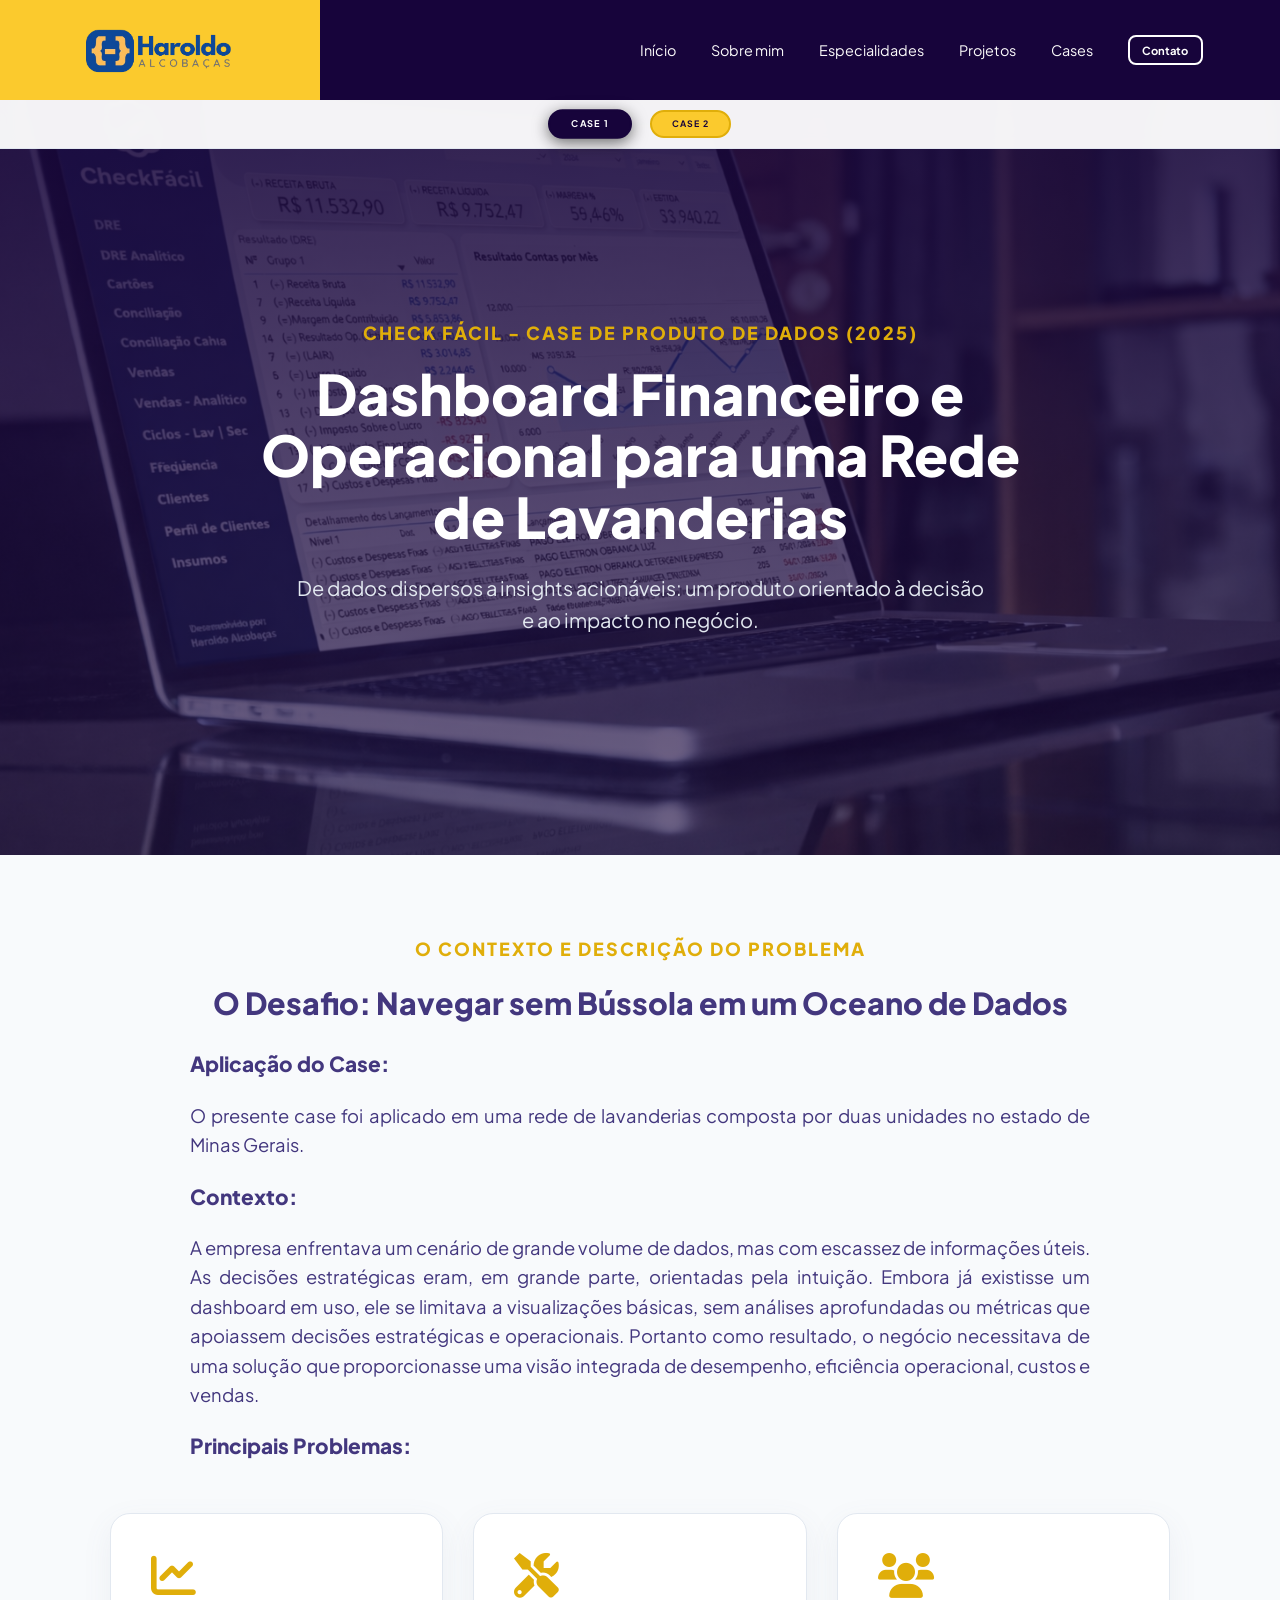
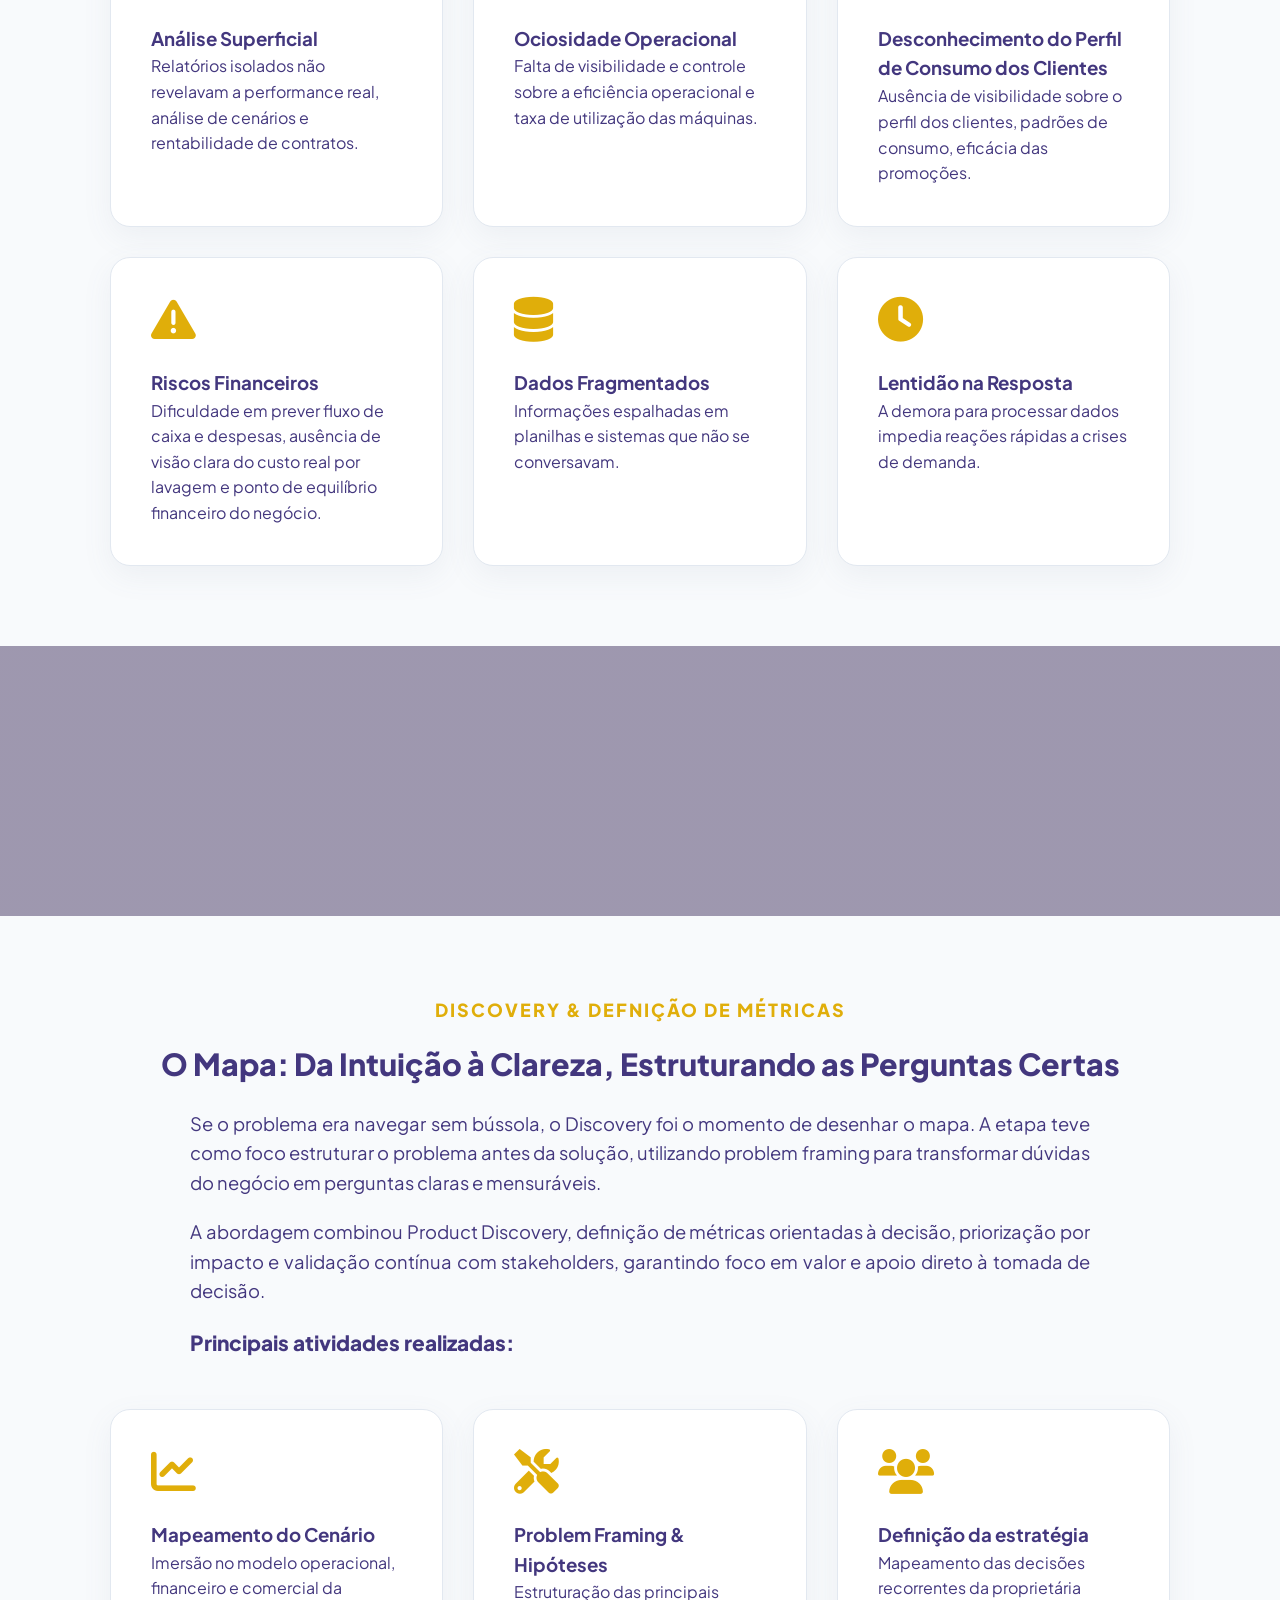
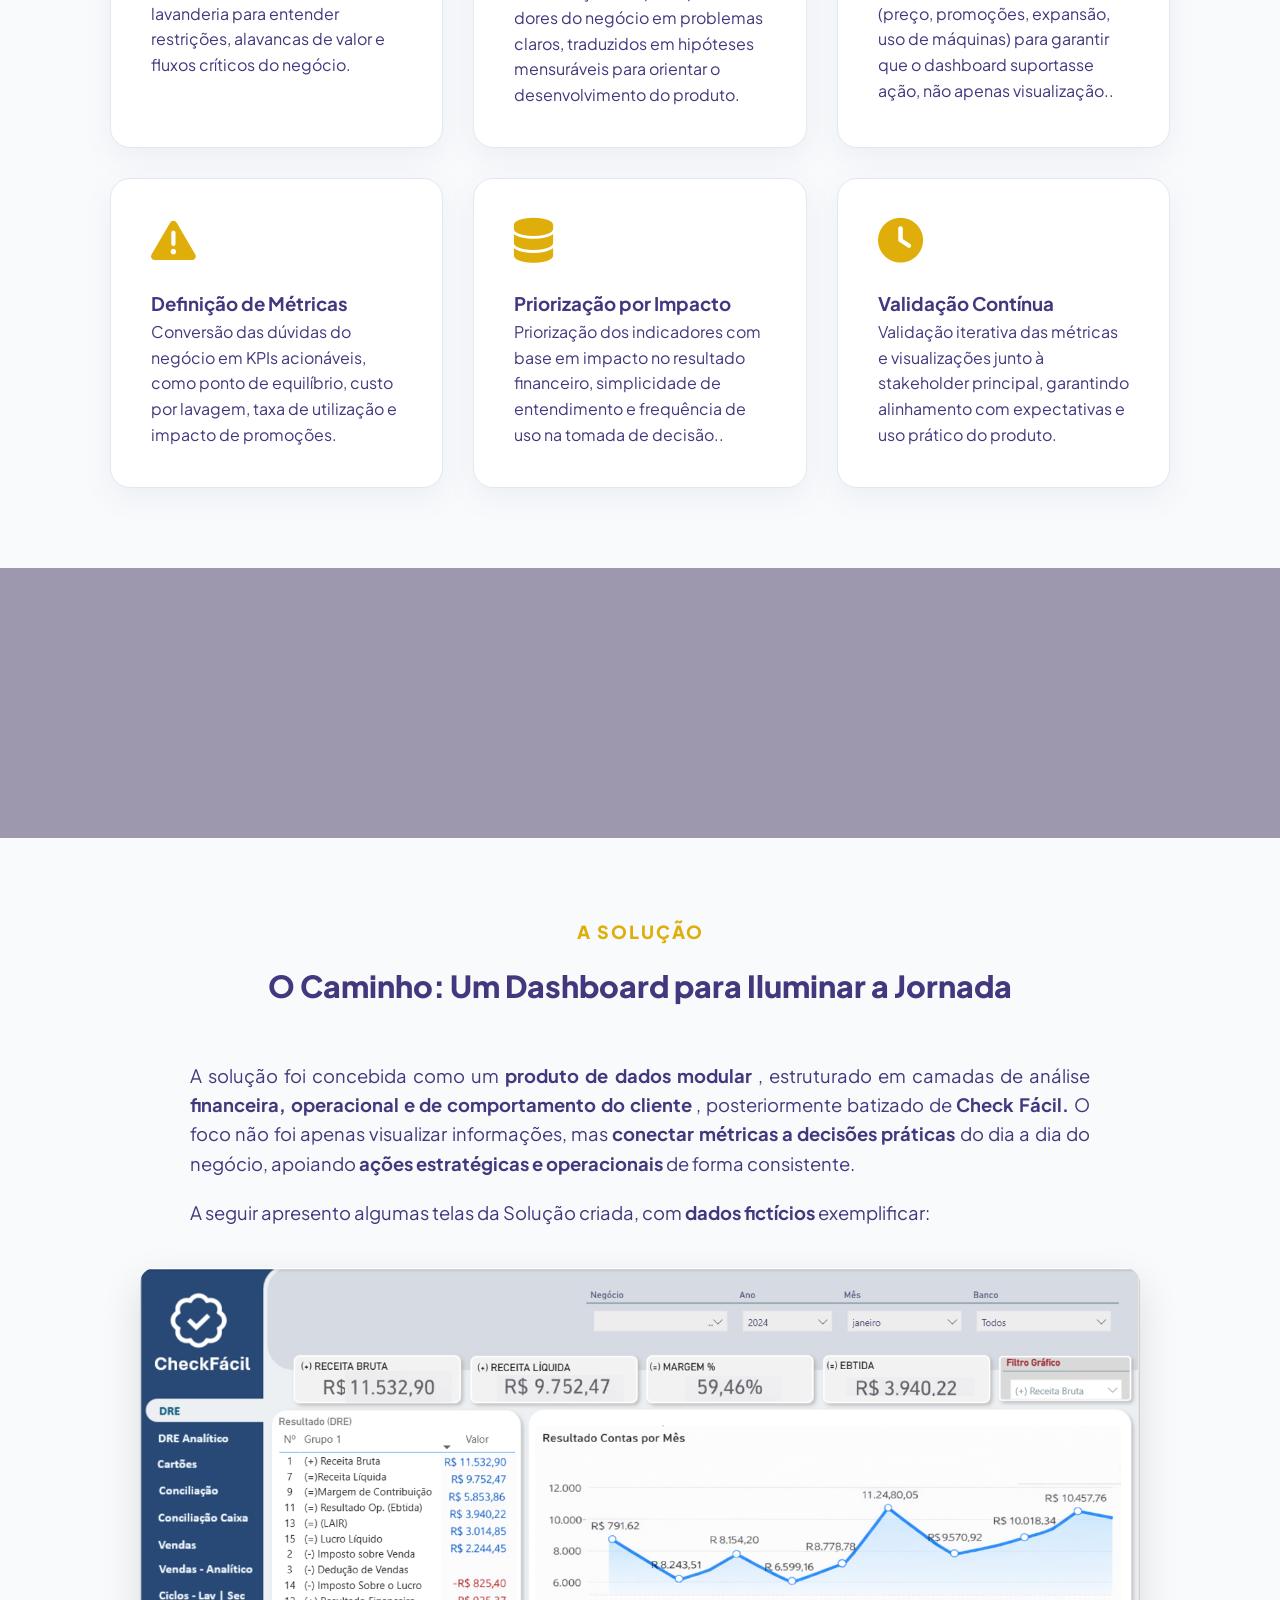
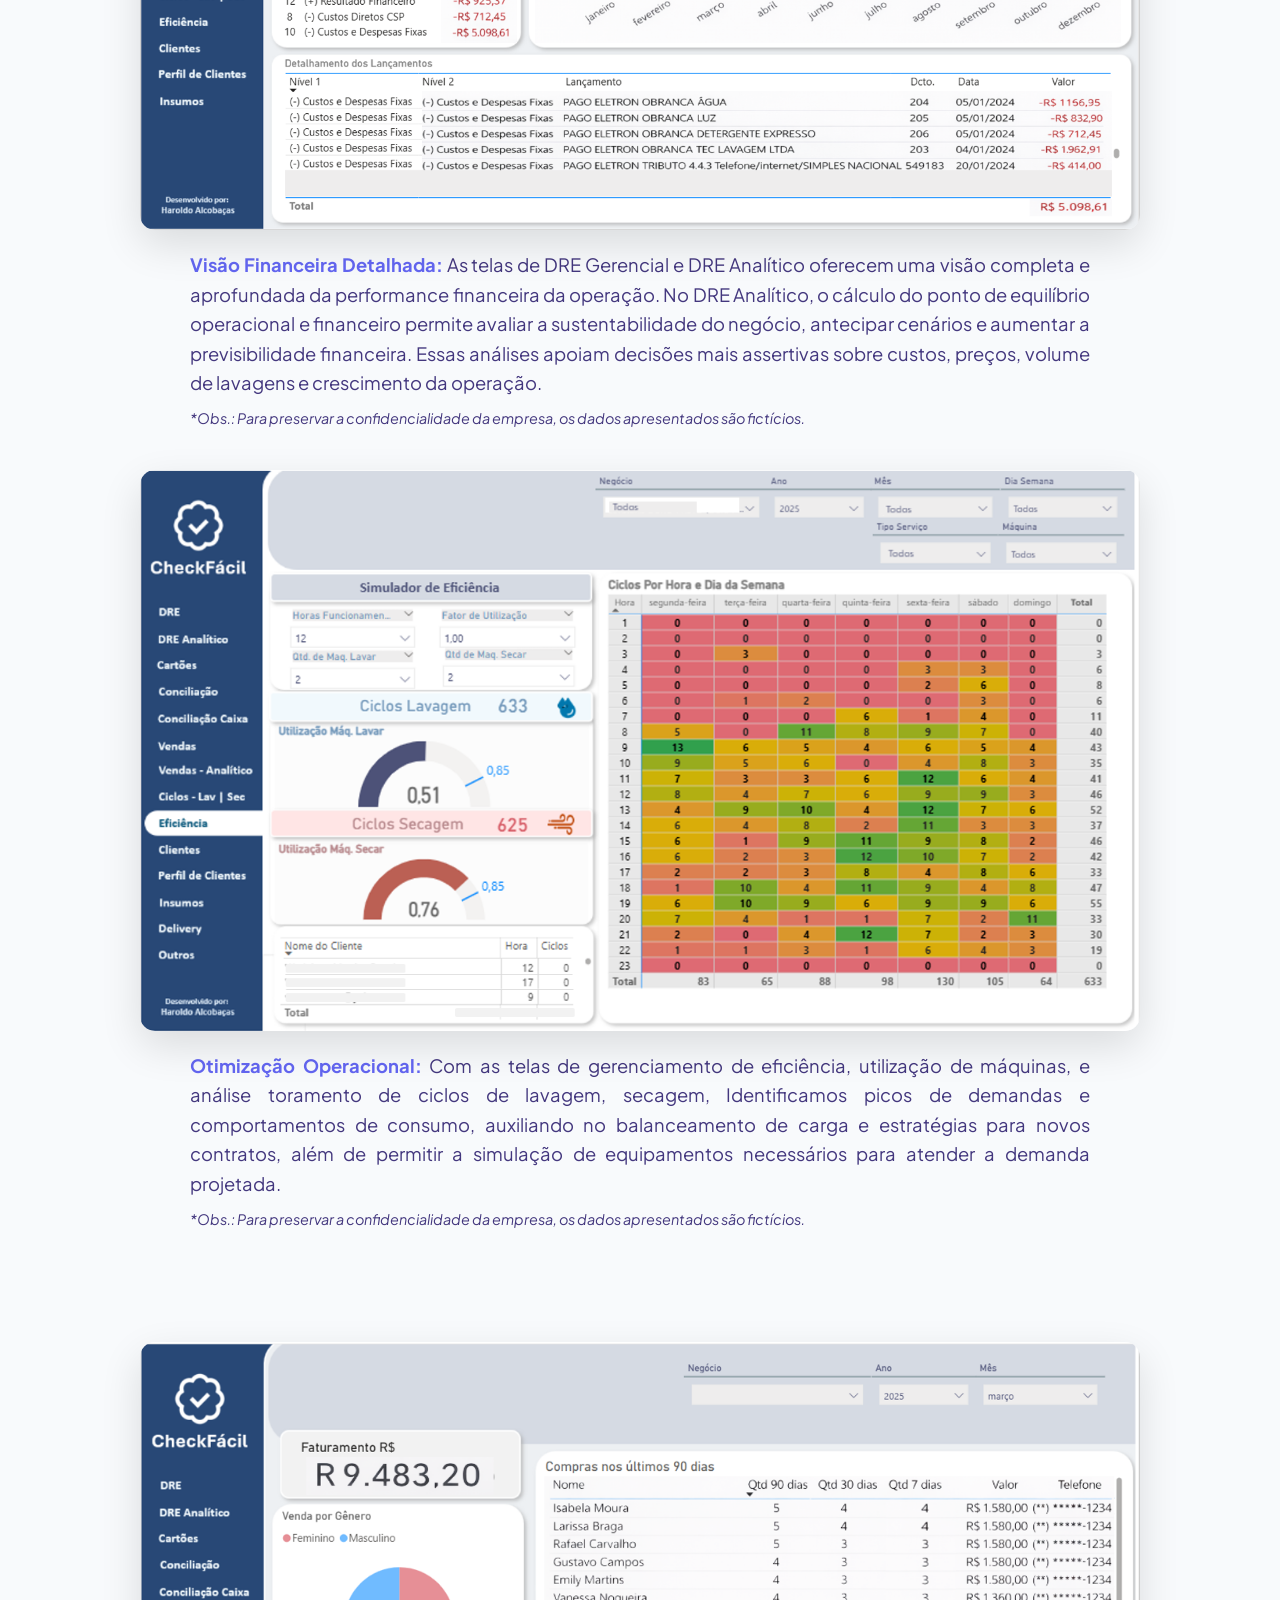
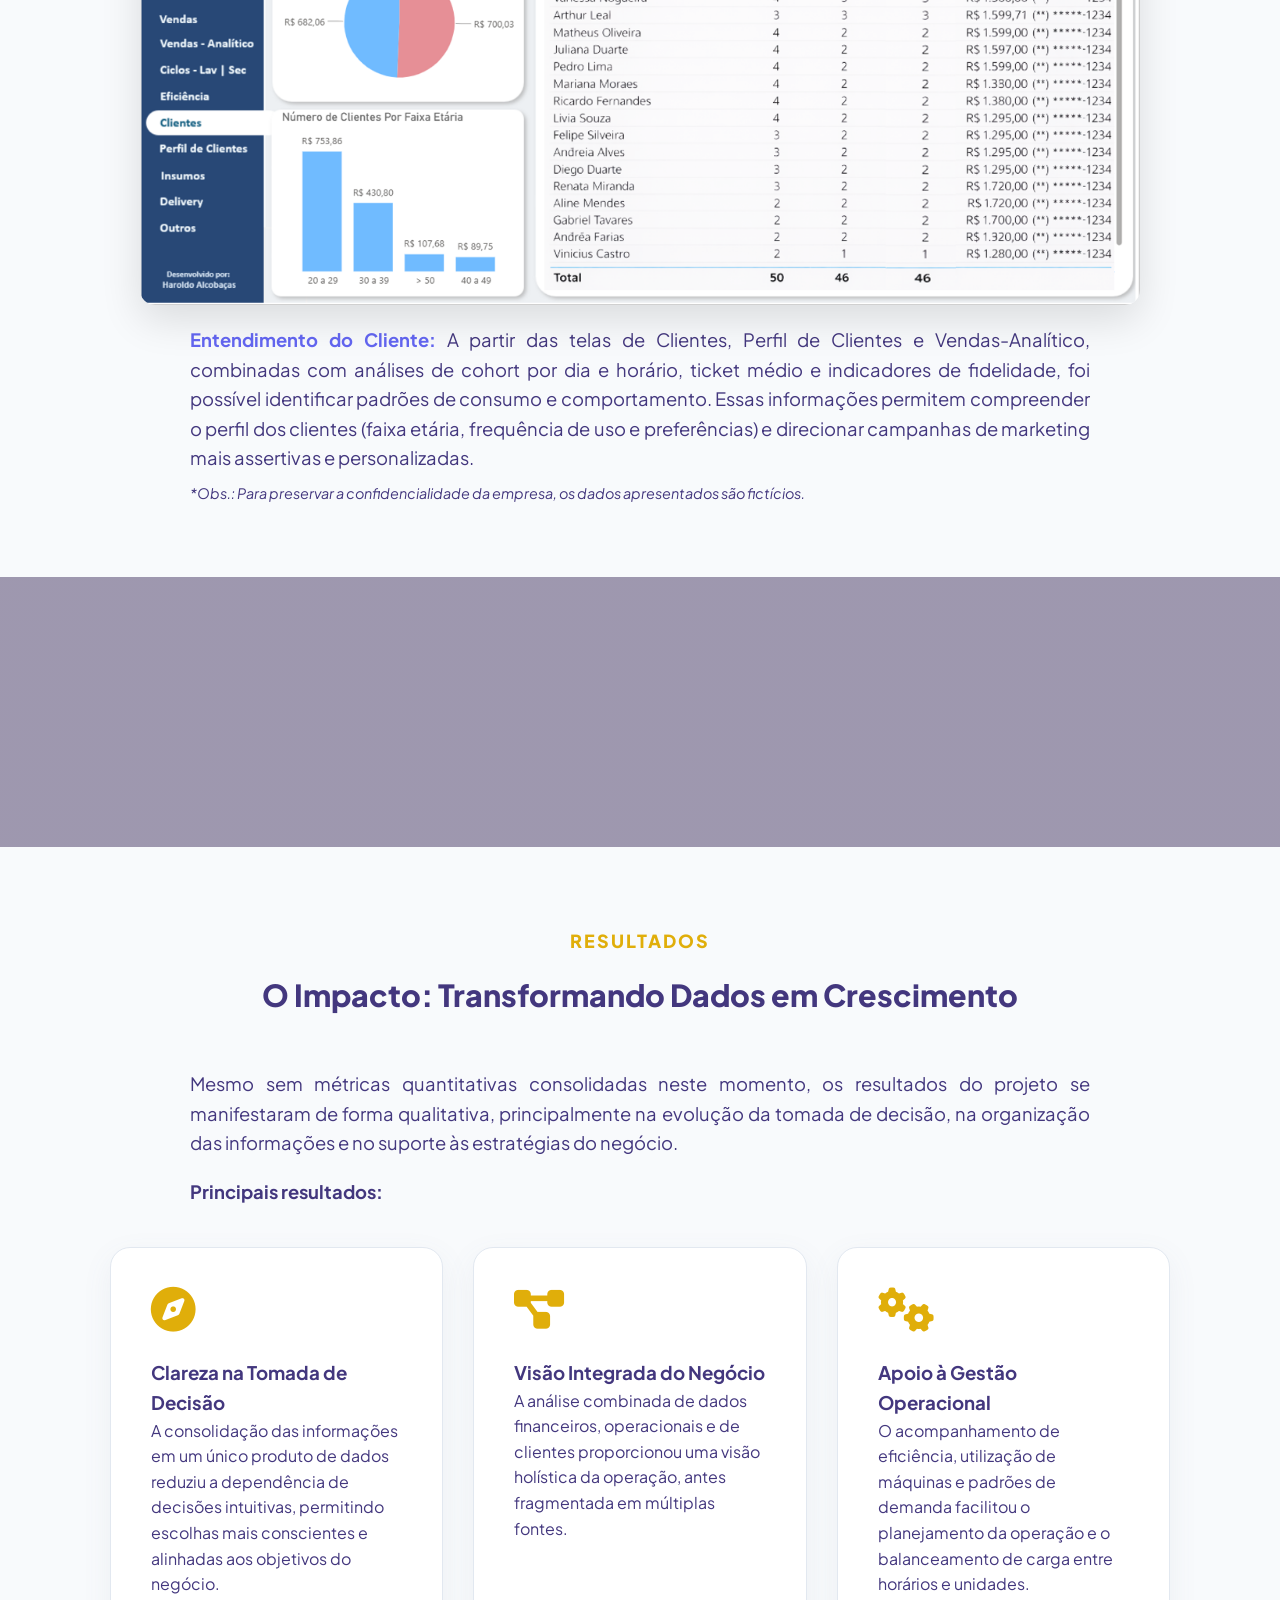
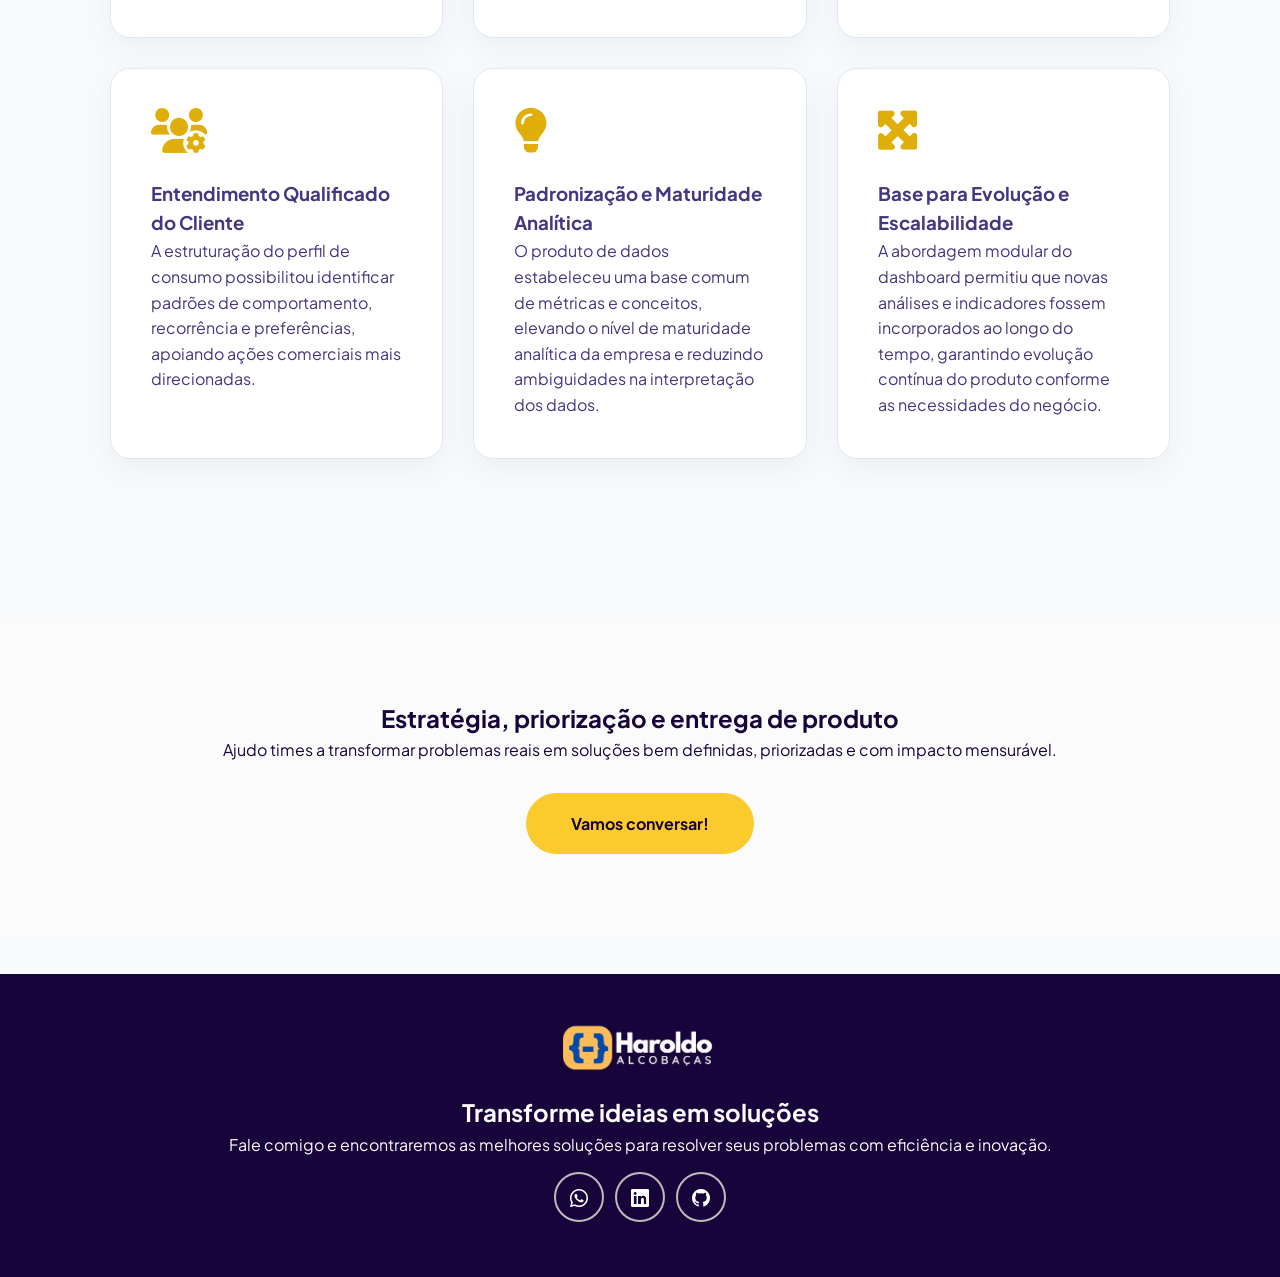
<file: cases/Lavanderia.html>
<!DOCTYPE html>
<html lang="pt-BR">
<head>
    <meta charset="UTF-8" />
    <meta name="viewport" content="width=device-width, initial-scale=1.0" />
    <title>Case de Produto | Dashboard Lavanderia</title>
    
    <link href="https://fonts.googleapis.com/css2?family=Plus+Jakarta+Sans:wght@300;400;700&family=Urbanist:wght@300;400;600;700;800&display=swap" rel="stylesheet">
    <link rel="stylesheet" href="https://cdnjs.cloudflare.com/ajax/libs/font-awesome/6.0.0-beta3/css/all.min.css">
    <link rel="stylesheet" href="https://cdn.jsdelivr.net/npm/bootstrap-icons@1.11.3/font/bootstrap-icons.css">

    <link rel="stylesheet" href="../css/style.css">
    <link rel="stylesheet" href="../css/responsivo.css">
    <link rel="stylesheet" href="../css/lavanderia.css">
</head>
<body class="page-case">

    <header class="site-header">
        <div class="interface">

            <section class="logo-cabecalho">
            <img src="../images/logo.png" alt="Logo do site">
            </section>

            <nav class="menu-desktop">
            <ul>
                <li><a href="../index.html#inicio">Início</a></li>
                <li><a href="../index.html#sobre-mim">Sobre mim</a></li>
                <li><a href="../index.html#especialidades">Especialidades</a></li>
                <li><a href="../index.html#portifolio">Projetos</a></li>
                <li><a href="../cases/lavanderia.html">Cases</a></li>
                <li>
                <a href="https://web.whatsapp.com/send?phone=5598987417135" target="_blank">
                    <button>Contato</button>
                </a>
                </li>
            </ul>
            </nav>

            <div class="btn-menu-mobile" id="btn-menu-mobile">
            <i class="bi bi-list"></i>
            </div>

            <nav class="menu-mobile" id="menu-mobile">
            <i class="bi bi-x-circle" id="btn-fechar-menu"></i>

            <ul>
                <li><a href="../index.html#inicio">Início</a></li>
                <li><a href="../index.html#sobre-mim">Sobre mim</a></li>
                <li><a href="../index.html#especialidades">Especialidades</a></li>
                <li><a href="../index.html#portifolio">Projetos</a></li>
                <li>
                    <a href="https://web.whatsapp.com/send?phone=5598987417135" target="_blank">
                    Contato
                    </a>
                </li>
            </ul>

            <!-- SUBMENU DE CASES NO MOBILE -->
            <div class="menu-mobile-cases">
                <span class="menu-mobile-title">Cases</span>
                <ul>
                <li><a href="../cases/lavanderia.html">Case 1 - Check Fácil</a></li>
                <li><a href="../cases/case2.html">Case 2 - Frente de Produtividade</a></li>

                </ul>
            </div>
            </nav>
        </div>
    </header>
    <!-- Submenu de Cases -->
    <nav id="submenu-cases" class="case-shortcuts">
        <div class="container-nav">
            <a href="../cases/lavanderia.html" class="active">Case 1</a>
            <a href="../cases/case2.html">Case 2</a>
        </div>
    </nav>

    <main>
        <section class="case-hero" id="top">
            <div class="hero-content">
                <span class="label">Check Fácil - Case de Produto de Dados (2025)</span>
                <h1> Dashboard Financeiro e Operacional para uma Rede de Lavanderias</h1>
                <p>
                    De dados dispersos a insights acionáveis: um produto orientado à decisão e ao impacto no negócio.
                </p>
            </div>
        </section>

        <section class="pb-0">
            <div class="container">
                <div class="section-header">
                    <span class="label">O Contexto e Descrição do Problema</span>
                    <h2>O Desafio: Navegar sem Bússola em um Oceano de Dados</h2>
                    <h3 class="section-text">
                        Aplicação do Case:
                    </h3>
                    <p class="section-text">
                        O presente case foi aplicado em uma rede de lavanderias composta por duas unidades no estado de Minas Gerais.
                    </p>
                    <h3 class="section-text">
                        Contexto:
                    </h3>                   
                    <p class="section-text">
                        A empresa enfrentava um cenário de grande volume de dados, mas com escassez de informações úteis. As decisões estratégicas eram, em grande parte, orientadas pela intuição.
                        Embora já existisse um dashboard em uso, ele se limitava a visualizações básicas, sem análises aprofundadas ou métricas que apoiassem decisões estratégicas e operacionais. Portanto como resultado, o negócio necessitava de uma solução que proporcionasse uma visão integrada de desempenho, eficiência operacional, custos e vendas.
                    </p>
                    <h3 class="section-text">
                        Principais Problemas:
                    </h3> 
                </div>
                
                <div class="feature-grid">
                    <div class="feature-card">
                        <i class="fas fa-chart-line icon"></i>
                        <h3>Análise Superficial</h3>
                        <p>Relatórios isolados não revelavam a performance real, análise de cenários e rentabilidade de contratos.</p>
                    </div>
                    <div class="feature-card">
                        <i class="fas fa-tools icon"></i>
                        <h3>Ociosidade Operacional</h3>
                        <p>Falta de visibilidade e controle sobre a eficiência operacional e taxa de utilização das máquinas.</p>
                    </div>
                    <div class="feature-card">
                        <i class="fas fa-users icon"></i>
                        <h3>Desconhecimento do Perfil de Consumo dos Clientes</h3>
                        <p>Ausência de visibilidade sobre o perfil dos clientes, padrões de consumo, eficácia das promoções.</p>
                    </div>
                    <div class="feature-card">
                        <i class="fas fa-exclamation-triangle icon"></i>
                        <h3>Riscos Financeiros</h3>
                        <p>Dificuldade em prever fluxo de caixa e despesas, ausência de visão clara do custo real por lavagem e ponto de equilíbrio financeiro do negócio.</p>
                    </div>
                    <div class="feature-card">
                        <i class="fas fa-database icon"></i>
                        <h3>Dados Fragmentados</h3>
                        <p>Informações espalhadas em planilhas e sistemas que não se conversavam.</p>
                    </div>
                    <div class="feature-card">
                        <i class="fas fa-clock icon"></i>
                        <h3>Lentidão na Resposta</h3>
                        <p>A demora para processar dados impedia reações rápidas a crises de demanda.</p>
                    </div>
                </div>
            </div>
        </section>

        <div class="parallax-window problem-bg"></div>
    
            <section class="pb-0">
            <div class="container">
                <div class="section-header">
                    <span class="label">Discovery & Defnição de Métricas</span>
                    <h2>O Mapa: Da Intuição à Clareza, Estruturando as Perguntas Certas</h2>
                    <p class="section-text">
                        Se o problema era navegar sem bússola, o Discovery foi o momento de desenhar o mapa.
                        A etapa teve como foco estruturar o problema antes da solução, utilizando problem framing
                        para transformar dúvidas do negócio em perguntas claras e mensuráveis.
                    </p>
                    <p class="section-text">
                        A abordagem combinou Product Discovery, definição de métricas orientadas à decisão,
                        priorização por impacto e validação contínua com stakeholders, garantindo foco em valor
                        e apoio direto à tomada de decisão.
                    </p>
                    <h3 class="section-text">
                        Principais atividades realizadas:
                    </h3>
                </div>
                
                <div class="feature-grid">
                    <div class="feature-card">
                        <i class="fas fa-chart-line icon"></i>
                        <h3>Mapeamento do Cenário</h3>
                        <p>Imersão no modelo operacional, financeiro e comercial da lavanderia para entender restrições, alavancas de valor e fluxos críticos do negócio.</p>
                    </div>
                    <div class="feature-card">
                        <i class="fas fa-tools icon"></i>
                        <h3>Problem Framing & Hipóteses</h3>
                        <p>Estruturação das principais dores do negócio em problemas claros, traduzidos em hipóteses mensuráveis para orientar o desenvolvimento do produto.</p>
                    </div>
                    <div class="feature-card">
                        <i class="fas fa-users icon"></i>
                        <h3>Definição da estratégia</h3>
                        <p>Mapeamento das decisões recorrentes da proprietária (preço, promoções, expansão, uso de máquinas) para garantir que o dashboard suportasse ação, não apenas visualização..</p>
                    </div>
                    <div class="feature-card">
                        <i class="fas fa-exclamation-triangle icon"></i>
                        <h3>Definição de Métricas</h3>
                        <p>Conversão das dúvidas do negócio em KPIs acionáveis, como ponto de equilíbrio, custo por lavagem, taxa de utilização e impacto de promoções.</p>
                    </div>
                    <div class="feature-card">
                        <i class="fas fa-database icon"></i>
                        <h3>Priorização por Impacto</h3>
                        <p>Priorização dos indicadores com base em impacto no resultado financeiro, simplicidade de entendimento e frequência de uso na tomada de decisão..</p>
                    </div>
                    <div class="feature-card">
                        <i class="fas fa-clock icon"></i>
                        <h3>Validação Contínua</h3>
                        <p>Validação iterativa das métricas e visualizações junto à stakeholder principal, garantindo alinhamento com expectativas e uso prático do produto.</p>
                    </div>
                </div>
            </div>
        </section>

        <div class="parallax-window problem-bg"></div>

        <section class="pb-0">
            <div class="container">
                <div class="section-header">
                    <span class="label">A Solução</span>
                    <h2>O Caminho: Um Dashboard para Iluminar a Jornada</h2>
                </div>
                <p class="section-text">
                    A solução foi concebida como um <strong>produto de dados modular</strong> , estruturado em camadas de análise <strong>financeira, operacional e de comportamento do cliente</strong> , posteriormente batizado de <strong>Check Fácil.</strong> O foco não foi apenas visualizar informações, mas <strong>conectar métricas a decisões práticas</strong>  do dia a dia do negócio, apoiando <strong>ações estratégicas e operacionais</strong> de forma consistente.
                </p>
                <p class="section-text">A seguir apresento algumas telas da Solução criada, com <strong>dados fictícios</strong> exemplificar:</p>
                

                <img src="../images/proj4_1.png" class="inline-image" alt="Dashboard Financeiro">

                <p class="section-text text-left">
                <strong style="color: var(--primary);">Visão Financeira Detalhada:</strong>
                As telas de DRE Gerencial e DRE Analítico oferecem uma visão completa e aprofundada da performance financeira da operação. No DRE Analítico, o cálculo do ponto de equilíbrio operacional e financeiro permite avaliar a sustentabilidade do negócio, antecipar cenários e aumentar a previsibilidade financeira. Essas análises apoiam decisões mais assertivas sobre custos, preços, volume de lavagens e crescimento da operação.
                </p>
                 <p class="section-text text-left observacao">
                 *Obs.: Para preservar a confidencialidade da empresa, 
                   os dados apresentados são fictícios.
                 </p>
                
                <img src="../images/proj4_4.png" class="inline-image" alt="Dashboard Operacional">
                <p class="section-text text-left">
                    <strong style="color: var(--primary);">Otimização Operacional:</strong> Com as telas de gerenciamento de eficiência, utilização de máquinas, e análise toramento de ciclos de lavagem, secagem, Identificamos picos de demandas e comportamentos de consumo, auxiliando no balanceamento de carga e estratégias para novos contratos, além de permitir a simulação de equipamentos necessários para atender a demanda projetada.
                </p>
                
                 <p class="section-text text-left observacao">
                 *Obs.: Para preservar a confidencialidade da empresa, 
                   os dados apresentados são fictícios.
                 </p>
                <br></br>

                <img src="../images/proj4_3.png" class="inline-image" alt="Dashboard BI">
                <p class="section-text text-left">
                <strong style="color: var(--primary);">Entendimento do Cliente:</strong>
                A partir das telas de Clientes, Perfil de Clientes
                 e Vendas-Analítico, combinadas com análises de cohort por dia e horário, ticket médio e indicadores de fidelidade, foi possível identificar padrões de consumo e comportamento. Essas informações permitem compreender o perfil dos clientes (faixa etária, frequência de uso e preferências) e direcionar campanhas de marketing mais assertivas e personalizadas.
                 </p>
                 <p class="section-text text-left observacao">
                 *Obs.: Para preservar a confidencialidade da empresa, 
                   os dados apresentados são fictícios.
                 </p>
                <br></br>
            </div>
        </section>

        <div class="parallax-window solution-bg"></div>

        <section>
            <div class="container">
                <div class="section-header">
                    <span class="label">Resultados</span>
                    <h2>O Impacto: Transformando Dados em Crescimento</h2>
                </div>
                    <p class="section-text">
                        Mesmo sem métricas quantitativas consolidadas neste momento, os resultados do projeto se manifestaram de forma qualitativa, principalmente na evolução da tomada de decisão, na organização das informações e no suporte às estratégias do negócio.
                    </p>
                    <h3 class="section-text">
                        Principais resultados:
                    </h3>                
                <div class="feature-grid">

                    <div class="feature-card">
                        <i class="fas fa-compass icon"></i>
                        <h3>Clareza na Tomada de Decisão</h3>
                        <p>A consolidação das informações em um único produto de dados reduziu a dependência de decisões intuitivas, permitindo escolhas mais conscientes e alinhadas aos objetivos do negócio.</p>
                    </div>

                    <div class="feature-card">
                        <i class="fas fa-project-diagram icon"></i>
                        <h3>Visão Integrada do Negócio</h3>
                        <p>A análise combinada de dados financeiros, operacionais e de clientes proporcionou uma visão holística da operação, antes fragmentada em múltiplas fontes.</p>
                    </div>

                    <div class="feature-card">
                        <i class="fas fa-cogs icon"></i>
                        <h3>Apoio à Gestão Operacional</h3>
                        <p>O acompanhamento de eficiência, utilização de máquinas e padrões de demanda facilitou o planejamento da operação e o balanceamento de carga entre horários e unidades.</p>
                    </div>

                    <div class="feature-card">
                        <i class="fas fa-users-cog icon"></i>
                        <h3>Entendimento Qualificado do Cliente</h3>
                        <p>A estruturação do perfil de consumo possibilitou identificar padrões de comportamento, recorrência e preferências, apoiando ações comerciais mais direcionadas.</p>
                    </div>

                    <div class="feature-card">
                        <i class="fas fa-lightbulb icon"></i>
                        <h3>Padronização e Maturidade Analítica</h3>
                        <p>O produto de dados estabeleceu uma base comum de métricas e conceitos, elevando o nível de maturidade analítica da empresa e reduzindo ambiguidades na interpretação dos dados.</p>
                    </div>

                    <div class="feature-card">
                        <i class="fas fa-expand-arrows-alt icon"></i>
                        <h3>Base para Evolução e Escalabilidade</h3>
                        <p>A abordagem modular do dashboard permitiu que novas análises e indicadores fossem incorporados ao longo do tempo, garantindo evolução contínua do produto conforme as necessidades do negócio.</p>
                    </div>

                </div>

            </div>
        </section>

        <div class="cta-section">
            <div class="container">
                <h2>Estratégia, priorização e entrega de produto</h2>
                <p>Ajudo times a transformar problemas reais em soluções bem definidas, priorizadas e com impacto mensurável.
                <a href="https://wa.me/5598987417135" class="cta-button">Vamos conversar!</a></p>
            </div>
        </div>
    </main>

    <!-- <div id="footer"></div> -->
    <footer id="contato">
        <div class="interface">

            <div class="logo-footer">
                <img src="/images/logo-.png" alt="logo do site">
                <h2>Transforme ideias em soluções</h2>
                <p>
                    Fale comigo e encontraremos as melhores soluções para resolver seus problemas
                    com eficiência e inovação.
                </p>
            </div>

            <div class="btn-redes">
                <a href="https://web.whatsapp.com/send?phone=5598987417135" target="_blank">
                    <button><i class="bi bi-whatsapp"></i></button>
                </a>
                <a href="https://www.linkedin.com/in/haroldoalcobacas/" target="_blank">
                    <button><i class="bi bi-linkedin"></i></button>
                </a>
                <a href="https://github.com/haroldoalcobacas" target="_blank">
                    <button><i class="bi bi-github"></i></button>
                </a>
            </div>

        </div>
    </footer>

    <button id="scrollToTopBtn" title="Voltar ao Topo"><i class="fas fa-arrow-up"></i></button>

    <!-- <script src="../js/include.js"></script> -->
    <script src="../js/menu_mobile.js"></script>


    
    <script>
        // Animações de entrada (Intersection Observer)
        const observer = new IntersectionObserver((entries) => {
            entries.forEach(entry => {
                if (entry.isIntersecting) {
                    entry.target.style.opacity = 1;
                    entry.target.style.transform = 'translateY(0)';
                }
            });
        }, { threshold: 0.1 });

        document.querySelectorAll('.feature-card, .inline-image').forEach(el => {
            el.style.opacity = 0;
            el.style.transform = 'translateY(30px)';
            el.style.transition = 'all 0.6s cubic-bezier(0.175, 0.885, 0.32, 1.275)';
            observer.observe(el);
        });

        // Lógica do Scroll Top
        const scbtn = document.getElementById("scrollToTopBtn");
        window.onscroll = () => {
            scbtn.style.display = (window.scrollY > 400) ? "flex" : "none";
        };
        scbtn.onclick = () => window.scrollTo({ top: 0, behavior: 'smooth' });
    </script>
</body>
</html>
</file>
<file: css/style.css>
*{
    margin: 0;
    padding: 0;
    box-sizing: border-box;
    font-family: "Plus Jakarta Sans", sans-serif;
}

:root{
    --cor-primary: #fbca2d;
    --cor-primary2:#e0ae0a;

    --cor-secondary: #17043b;
    --cor-secondary2: #2e1b81;
    --cor-terciary: #ffffff;
    --cor-quaternary: #c2ceda;
    --cor-bg-button: #fff596;
    --cor-texto: #fcfbfb;
    --cor-link: #0066CC;
    --cor-link-hover: #004999;
}

html{
    scroll-behavior: smooth;
    scroll-padding-top: 100px;
}   

body{
    background-color: var(--cor-terciary);
    color: var(--cor-secondary);
}

h1.titulo-section{
    font-size: 2.1rem;
    font-weight: 500;
    color: var(--cor-texto);  
}
h1.titulo-section span{
    color: var(--cor-primary);
}

h1.titulo2-section{
    font-size: 2.2rem;
    font-weight: 700;
    color: var(--cor-link-hover);  
}

h1.titulo2-section span{
    color: var(--cor-primary2);
}


.interface{
    width: 90%;
    max-width: 1380px;
    padding: 0 1%;
    margin: 0 auto;
}

button{
    background-color: transparent;
    border: 2px solid var(--cor-terciary);
    border-radius: 8px;
    color: var(--cor-terciary);
    cursor: pointer;
    font-size: 0.7rem
}

button:hover{
    background-color: var(--cor-texto);
    color: var(--cor-secondary2);
}

:target {
    outline: none;
}

*:focus {
    outline: none !important;
}


/* ==========================================================
   HEADER – ESTADO BASE (DESKTOP)
   ========================================================== */

    /* Menu desktop visível */
    .menu-desktop {
        display: block;
    }

    /* Menu mobile escondido */
    .menu-mobile {
        display: none;
    }

    /* Botão hambúrguer escondido */
    .btn-menu-mobile {
        display: none;
    }
/* ==========================================================================
   HEADER GLOBAL
   ========================================================================== */

header.site-header {
    position: fixed;
    top: 0;
    width: 100%;
    height: 100px;
    display: flex;
    align-items: center;
    background-image: linear-gradient(
        to left,
        var(--cor-secondary) 75%,
        var(--cor-primary) 25%
    );
    z-index: 1200;
}

/* Container interno */
header > .interface {
    display: flex;
    justify-content: space-between;
    align-items: center;
}

/* Logo */
header .logo-cabecalho img {
    margin-top: 10px;
    height: 75px;
}

/* ==========================================================================
   MENU DESKTOP
   ========================================================================== */

header .menu-desktop ul {
    display: flex;
    align-items: center;
    list-style: none;
    gap: 35px;
    white-space: nowrap;
}

header .menu-desktop ul li {
    display: inline-block;
}

/* Links */
header .menu-desktop ul a {
    color: var(--cor-texto);
    text-decoration: none;
    font-size: 0.9rem;
    display: inline-block;
    transition: transform 0.5s ease, color 0.3s ease;
}

header .menu-desktop ul a:hover {
    color: var(--cor-primary);
    transform: scale(1.2);
}

/* Botão contato */
header .menu-desktop ul li button {
    padding: 0.4rem 0.8rem;
    font-weight: bold;
    transition: all 0.5s ease;
}

header .menu-desktop ul li button:hover {
    transform: scale(0.9);
}

/* ==========================================================================
   SUBMENU DE CASES (DESKTOP)
   ========================================================================== */

#submenu-cases {
    position: absolute;
    top: 100px;               /* abaixo do header */
    left: 0;
    width: 100%;
    z-index: 1300;            /* acima do header */
    background: rgba(255, 255, 255, 0.95);
    backdrop-filter: blur(8px);
    padding: 10px 0;
    border-bottom: 1px solid var(--border-light, #eee);
}

/* Container dos botões */
.case-shortcuts .container-nav {
    display: flex;
    justify-content: center;
    gap: 20px;
    max-width: 1200px;
    margin: 0 auto;
}

/* ==========================================================================
   BOTÕES DO SUBMENU
   ========================================================================== */

/* Estado base */
.case-shortcuts a {
    text-decoration: none;
    padding: 5px 20px;
    border-radius: 50px;
    font-size: 0.55rem;
    font-weight: 700;
    text-transform: uppercase;
    letter-spacing: 1px;

    color: var(--cor-secondary);
    background-color: var(--cor-primary);
    border: 2px solid var(--cor-primary2);

    display: inline-block;
    cursor: pointer;
    transition: all 0.35s ease;
}

/* Hover */
.case-shortcuts a:hover {
    background-color: var(--cor-secondary);
    border-color: var(--cor-secondary);
    color: #fff;

    transform: translateY(-2px) scale(1.08);
    box-shadow: 0 10px 20px rgba(23, 4, 59, 0.35);
}

/* Página ativa */
.case-shortcuts a.active {
    background-color: var(--cor-secondary) !important;
    color: var(--cor-terciary) !important;
    border-color: var(--cor-secondary) !important;

    transform: scale(1.05);
    box-shadow: 0 4px 14px rgba(20, 20, 20, 0.6);
    cursor: default;
}

.case-shortcuts a.active:active {
    transform: scale(1.05);
}




/* HERO */
section.hero{
    background-image: linear-gradient(to left, var(--cor-secondary) 75%, var(--cor-primary) 20%);
    padding-top: 144px;
} 

.hero > .interface{
    display: flex;
    align-items: center;
    gap:80px;
} 

.hero .img-hero img{
    height: 490px;
    width: 350px;
    display: block;
}

.hero .texto-hero h1{
    color: var(--cor-texto);
    font-size: 2.2rem;
    font-weight: 300;
}

.hero .texto-hero h1 span{
    color: var(--cor-primary);
    font-weight: 400;
}

.hero .texto-hero p{
    color: var(--cor-texto);
    font-size: 1rem;
    margin: 24px 0;
    width: 90%;
    line-height: 1.5;
}

.hero .texto-hero button{
    padding: 12px 24px;
    font-size: 1rem;
    font-weight: bold;
    transition: all 0.3s ease;
}
.hero .texto-hero button:hover {
    transform: scale(1.1);  
}

/* ============================
   SOBRE
============================ */

section.sobre-mim {
    padding: 80px 0;
    background-image: url("../images/bg.jpg");
    background-size: cover;
    background-position: center;
    color: var(--cor-link-hover);
}

.sobre-mim > .interface {
    display: flex;
    flex-direction: column;
}


/* ============================
   TOPO (TEXTO + IMAGEM)
============================ */

.sobre-topo {
    display: flex;
    align-items: flex-start;
    justify-content: space-between;
    gap: 40px;
    margin-bottom: 60px;
}
.titulo2-section {
    margin-bottom: 20px;
}

.sobre-topo h2 {
    margin-top: 40px;
    color: var(--cor-link-hover);
    font-size: 1.5rem;
}


.sobre-topo .txt-sobre {
    flex: 1;
    max-width: 70%;
    
}


.sobre-topo p {
    color: var(--cor-link-hover);
    text-align: justify;
    line-height: 1.7;
    margin: 20px 0;
    font-size: 16px;
}


/* ============================
   IMAGEM
============================ */

.img-sobre {
    display: flex;
    justify-content: center;
    align-items: center;
}

.img-sobre img {
    width: 100%;
    margin-top: 2%;
    max-width: 400px;
    height: auto;
    border-radius: 24px;
    display: block;
}

/* ============================
   AÇÕES / REDES
============================ */

.sobre-acoes {
    margin-top: 20px;
    display: flex;
    flex-direction: column; 
    justify-content: center;
    align-items: center;
    gap: 12px;
}

.sobre-acoes h3 {
    margin-bottom: 16px;
    color: var(--cor-link-hover);
}

.sobre-mim .btn-redes {
    display: flex;
    gap: 8px;
}

.sobre-mim .btn-redes button {
    background-color: var(--cor-primary2);
    color: var(--cor-terciary);
    border-radius: 20%;
    width: 50px;
    height: 50px;
    font-size: 24px;
    cursor: pointer;
    transition: 0.3s;
}

.sobre-mim .btn-redes button:hover {
    transform: scale(1.1);
    color: var(--cor-link-hover);
}

/* ============================
   BASE (FULL WIDTH)
============================ */

.sobre-base {
    width: 100%;
}

/* ============================
   METODOLOGIAS
============================ */

.metodologias {
    margin-top: 2px;
}

.metodologias h3 {
    font-size: 1.rem;
    color: var(--cor-link-hover);
    margin-bottom: 20px;
}

.metodos-cards {
    display: flex;
    flex-wrap: wrap;
    gap: 16px;
    justify-content: center;
    
}

.metodo-card {
    display: flex;
    align-items: center;
    gap: 10px;
    padding: 14px 16px;
    background: #ffffff;
    border-radius: 12px;
    
    font-size: 14px;
    font-weight: 500;
    color: var(--cor-link-hover);
    box-shadow: 0 8px 20px rgba(0,0,0,0.12);
    transition: all 0.3s ease;
}

.metodo-card i {
    font-size: 18px;
    color: var(--yellow);
}

.metodo-card:hover {
    transform: translateY(-4px);
    box-shadow: 0 12px 28px rgba(15, 42, 35, 0.12);
}

/* ============================
   TECNOLOGIAS
============================ */

.tecnologias {
    margin-top: 50px;
}

.tecnologias h3 {
    font-size: 1.rem;
    color: var(--cor-link-hover);
    margin-bottom: 15px;
}

.icones-tech {
    display: flex;
    flex-wrap: wrap;
    gap: 20px;
    align-items: center;
    justify-content: center;
}

.icones-tech img {
    transition: transform 0.3s ease;
}

.icones-tech img:hover {
    transform: scale(1.15);
}





/* ESPECIALIDADES */
section.especialidades {
    padding:60px 0;
    background-color: var(--cor-secondary);
    box-shadow: 0 0 30px #bebbbb;
}

section.especialidades .flex {
    gap: 30px;
    display: flex;
    justify-content: center;
      
}

.especialidades .especialidades-box {
    width: 90%;
    color: #f7f7f6;
    padding: 20px 3%;
    border-radius: 20px;
    width: 340px;
    margin-top: 80px;
    transition: .5s;
    text-align: justify;
    
}

.especialidades .especialidades-box:hover {
    transform: scale(1.05);
    box-shadow: 0 0 30px #9396c4;
}


.especialidades .especialidades-box i {
    font-size: 40px;
    color: var(--cor-primary);
}

.especialidades .especialidades-box h3 {
    font-size: 18px;
    margin-top: 2px;
    text-align: justify;
    color: var(--cor-primary);
}

.especialidades .especialidades-box p {
    line-height: 1.5;
    font-size: 14px;
    margin-top: 14px;
}

.especialidades .btn-contato {
    margin-top: 60px;
    text-align: center;
}
.especialidades .btn-contato button {
    padding: 12px 24px;
    font-size: 1rem;
    font-weight: bold;
    border-radius: 8px;
    cursor: pointer;
    transition: all 0.3s ease;
}
.especialidades .btn-contato button:hover {
    transform: scale(1.1);  
}

/* PORTFÓLIO */
/* ======= SEÇÃO PORTFÓLIO ======= */

section.portifolio {
    padding: 80px 0;
    height: auto;
    background-image: url("../images/bg.jpg");
    background-size: cover;
    background-position: center;
}

/* Container dos cards usando Grid Responsiva */
section.portifolio .flex {
    display: grid;
    grid-template-columns: repeat(3, 1fr);
    gap: 10px;
    margin-top: 60px;
    justify-items: center;
}

/* O Card com fundo branco para destacar do background */
.project-card {
    background-color: #ffffff;
    border-radius: 20px;
    overflow: hidden;
    transition: transform 0.4s ease, box-shadow 0.4s ease;
    border: 13px solid rgba(0, 0, 0, 0.1);
    display: flex;
    flex-direction: column;
    width: 100%;
    max-width: 320px;
    max-height: 430px; 
}

.project-card:hover {
    transform: translateY(-10px);
    box-shadow: 0 20px 40px rgba(23, 4, 59, 0.2);
}

/* Efeito de Scroll na Imagem que você já tinha */
.img-port {
    width: 98%;
    height: 380px; 
    background-size: cover;
    background-position: 100% 0%;
    cursor: pointer;
    position: relative;
    transition: background-position 5s ease-in-out;
}

.img-port:hover {
    background-position: 100% 100%;
}

/* Overlay da Imagem */
.overlay {
    position: absolute;
    top: 0;
    left: 0;
    width: 100%;
    height: 100%;
    background-color: rgba(60, 55, 70, 0.7); 
    display: flex;
    align-items: center;
    justify-content: center;
    font-size: 1.2rem;
    font-weight: 600;
    color: #fff;
    opacity: 0;
    transition: opacity 0.8s ease;
}

.img-port:hover .overlay {
    opacity: 1;
}

/* Área de Texto abaixo da imagem */
.project-info {
    padding: 5px 10px;
    display: flex;
    flex-direction: column;
    /* flex-grow: 1; */
}

.project-title {
    font-weight: 700;
    font-size: 0.8rem;
    margin-top: 5px;
    color: var(--cor-secondary);
    margin-bottom: 4px;
    text-align: left;
}

.project-subtitle {
    font-weight: 500;
    font-size: 0.7rem;
    color: #676f86;
    padding: 2px;
    margin-bottom: 5px;
    text-align: left;
    min-height: 20px; 
}

/* Botão Moderno */
.btn-case {
    display: inline-block;
    padding: 6px;
    border-radius: 12px;
    background-color: var(--cor-link-hover);
    color: #ffffff;
    text-decoration: none;
    text-align: center;
    font-weight: 600;
    font-size: 0.9rem;
    transition: all 0.3s ease;
    border: 1px solid var(--cor-secondary);
    margin-top: 1px;
}

.btn-case:hover {
    background-color: transparent;
    color: var(--cor-secondary);
}

/* FOOTER */
footer{
    background-color: var(--cor-secondary);
    padding: 40px 0;
    margin-top: 40px;
}

footer .interface {
    flex-direction: column;
    align-items: center;
    text-align: center;
    justify-content: space-between;
    gap: 10px;
    color: var(--cor-texto); 
}

footer .interface .logo-footer img{
    max-width: 200px;
    height: auto;
}

footer .btn-redes button {
    width: 50px;
    height: 50px;
    border-radius: 50%;
    border-color: #bebbbb;
    font-size: 18px;
    background: var(--cor-secondary);
    color: var(--cor-terciary);
    cursor: pointer;
    transition: transform 0.3s;
    padding: 8px;
    margin: 15px 4px;
}

footer .btn-redes button:hover {
    transform: scale(1.1);
    background: var(--cor-terciary);
    color: var(--cor-secondary);
}

/* MODAL DE IMAGENS */
.modal-gallery {
    position: fixed;
    top: 0;
    left: 0;
    width: 100%;
    height: 100%;
    background: rgba(0,0,0,0.85);
    display: none;
    justify-content: center;
    align-items: center;
    z-index: 2000;
}

.modal-content {
    width: 90%;
    max-width: 800px;
    position: relative;
}

.close-modal {
    position: absolute;
    right: 0;
    top: 55px;

    width: 45px;
    height: 45px;
    border-radius: 50%;
    background: rgba(197, 160, 59, 0.6);

    display: flex;
    align-items: center;
    justify-content: center;

    font-size: 26px;
    line-height: 1; /* <<< ESSENCIAL */
    font-weight: 400;
    color: #fff;
    cursor: pointer;

    z-index: 3000;
    transition: 0.2s;
}

.close-modal:hover {
    background: rgba(211, 210, 210, 0.8);
    transform: scale(1.1);
}

.gallerySwiper {
    width: 100%;
    height: 70vh;
    max-height: 800px;
}

.gallerySwiper img {
    width: 100%;
    height: 100%;
    object-fit: contain;
}

/* RESPONSIVIDADE DO MODAL */
@media (max-width: 768px) {

    .modal-content {
        width: 100%;
        max-width: 100%;
        padding: 0 10px;
    }

    .close-modal {
        top: 15px;
        right: 15px;
        width: 40px;
        height: 40px;
        font-size: 24px;
    }

    .gallerySwiper {
        height: 75vh;
    }
}
</file>
<file: css/responsivo.css>
@media (max-width: 1020px) {

    header.site-header {
        background-image: none; 
        background-color: var(--cor-primary);
    }

    header .logo-cabecalho img{
    margin-top: 10px;
    max-width: 210px;
    height: 75px;
    }

    
   /* -------- menu mobile -------- */
    /* -------- Botão Hamburguer -------- */
    .btn-menu-mobile {
        display: block;
        position: relative;
        z-index: 2000;
        cursor: pointer;
    }

    .btn-menu-mobile i {
        font-size: 2.2rem;
        color: var(--cor-secondary);
    }

    /* -------- Esconde menu desktop -------- */
    .menu-desktop,
    #submenu-cases,
    .header-submenu {
        display: none;
    }

    /* -------- Container Menu Mobile -------- */
    .menu-mobile {
        position: fixed;
        top: 100px; 
        right: -100%; 
        width: 80%;
        height: calc(100vh - 100px);
        background-color: #44445a;

        z-index: 9999;

        padding: 32px;
        overflow-y: auto;

        display: block; /* 👈 ESSENCIAL */
        transition: right 0.4s ease;

        visibility: hidden;
        pointer-events: none;
    }

    nav ul {
        list-style: none;
        padding: 0;
        margin: 0;
    }

    /* -------- Menu aberto -------- */
    .menu-mobile.abrir-menu {
        right: 0;
        visibility: visible;
        pointer-events: auto;
    }

    #btn-fechar-menu {
        font-size: 2rem;
        cursor: pointer;
        z-index: 10001;
        color: var(--cor-primary);
    }

    /* -------- Links principais -------- */
    .menu-mobile a {
        display: block;
        padding: 12px 0;
        font-size: 1.1rem;
        font-weight: 500;
        text-decoration: none;
        color: #ffffff; /* TEXTO BRANCO */
        transition: color 0.3s ease, transform 0.3s ease;
    }

    .menu-mobile a:hover {
        color: var(--cor-primary); /* AMARELO NO HOVER */
        transform: translateX(4px);
    }

    /* -------- Submenu de Cases -------- */
    .menu-mobile-cases {
        margin-top: 30px;
        padding-top: 20px;
        border-top: 1px solid rgba(255, 255, 255, 0.2);
    }

    .menu-mobile-title {
        display: block;
        margin-bottom: 14px;
        font-size: 0.75rem;
        font-weight: 700;
        letter-spacing: 1px;
        text-transform: uppercase;
        color: var(--cor-primary); /* amarelo */
    }

    .menu-mobile-cases ul {
        list-style: none;
        padding: 0;
        margin: 0;
    }

    .menu-mobile-cases li a {
        font-size: 0.95rem;
        opacity: 0.9;
    }

    .menu-mobile-cases li a:hover {
        opacity: 1;
        color: var(--cor-primary);
    }




    /* Estilo da hero */
    section.hero{
        background-image: linear-gradient(to top, var(--cor-secondary) 90%, var(--cor-primary) 10%);
        padding-top: 170px;
        
    } 

    .hero > .interface{
        text-align: center;
        gap: 50px;
        flex-direction: column-reverse;
    } 

    .hero .img-hero img{
        height: 400px;
        width: 280px;
        display: block;
    }

    .hero .texto-hero h1{
        color: var(--cor-texto);
        font-size: 1.5rem;
        font-weight: 200;
        display: block;
    }

    .hero .texto-hero h1 span{
        color: var(--cor-primary);
        font-weight: 400;
    }

    .hero .texto-hero p{
        color: var(--cor-texto);
        font-size: 1rem;
        margin: 28px 0;
        line-height: 1.8;
    }

    .hero .texto-hero button{
        margin-top: 22px;
        padding: 14px 24px;
        font-size: 1rem;
        font-weight: bold;
        transition: all 0.3s ease;
    }   

    /* Estilo da seção "Sobre mim" */

    .sobre-topo {
        flex-direction: column;
        align-items: center;
        text-align: left
    }

    .txt-sobre {
        max-width: 100%;
    }

    .foto-coluna {
        margin-top: 40px;
    }


    /* -------- Estilo Especialidades ------- */


    section.especialidades .flex {
        display: flex;              /* manter flex */
        flex-direction: column;     /* empilha os cards */
        align-items: center;        /* centraliza horizontalmente */
        gap: 30px;                  /* espaçamento entre os cards */
        text-align: center;         /* centraliza texto */
    }

    section.especialidades .especialidades-box {
        width: 90%;                 /* ocupa quase toda a tela */
        margin-top: 20px;           /* menos espaço no topo */
    }

    section.especialidades .especialidades-box h3,
    section.especialidades .especialidades-box p {
        text-align: center;         /* centraliza texto */
    }

    /* -------Estilo Portifolio -----------*/

    section.portifolio {
        padding:30px 0;
        background-color:#e0e0e0;
        height: auto;
        min-height: auto;
        display: flex;
        flex-direction: column;
        align-items: center;
    }

    section.portifolio .flex{
        display: flex;
        justify-content: center;
        align-items: center;
        flex-wrap: wrap;
        gap: 30px;
        
    }

    .project-title {
        font-weight: 800;
        margin-bottom: 0px;
        text-align: left;
        font-size: 0.9rem;
        color: #676f86;
        position: relative;
        cursor: default;
        transition: color 0.3s;
    }  

    .btn-case {
        display: inline-block;
        padding: 9px;
        font-size: 0.8rem;
        margin-top: 0px;
    }


    /*   cta section   */
    .cta-section {
        padding: 60px 20px;
    }

    .cta-button {
        display: block;          
        width: 100%;             
        max-width: 320px;        
        margin: 25px auto 0;
        padding: 16px 20px;
        font-size: 1rem;
    }



    /* Estilo do Footer */

    footer {
        padding: 32px 0;
    }

    footer .interface {
        flex-direction: column;
        gap: 10px;
        text-align: center;
    }

    footer .interface .logo-footer img {
        width: 220px;     /* FORÇA tamanho */
        max-width: 180px;
        height: auto;
    }

    footer .btn-redes {
        display: flex;
        justify-content: center;
        gap: 14px;
    }

    footer .btn-redes button {
        width: 43px;
        height: 43px;
        font-size: 16px;
        display: flex;
        align-items: center;
        justify-content: center;
        padding: 5px;
        line-height: 3;
    }
}


    @media (max-width: 480px) {

        footer .logo-footer img {
            max-width: 100px;
        }

        footer .btn-redes button {
            width: 32px;
            height: 32px;
            font-size: 14px;
        }

}
</file>
<file: css/case2.css>
/* ==========================================================================
   1. VARIÁVEIS E CONFIGURAÇÕES GLOBAIS
   ========================================================================== */
:root {
    /* Cores do Header da Index */
    --cor-primary: #fbca2d;
     --cor-primary2:#e0ae0a;
    --cor-secondary: #17043b;
    --cor-texto: #fcfbfb;

    /* Cores do Case Lavanderia */
    --primary: #6366f1;
    --accent: #a5b4fc;
    --bg: #f8fafc;
    --surface: #ffffff;
    --text-main: #17043b;
    --text-dim: #43377e;
    --border-light: #e2e8f0;
    --shadow-light: rgba(100, 116, 139, 0.08);
    --gradient-overlay: linear-gradient(0deg, var(--bg) 0%, rgba(248, 250, 252, 0.4) 50%, var(--bg) 100%);
   
    --cor-link: #0066CC;
    --cor-link-hover: #004999;
}

* {
    box-sizing: border-box;
    margin: 0;
    padding: 0;
}

body {
    background-color: var(--bg);
    color: var(--text-main);
    font-family: 'Urbanist', sans-serif;
    overflow-x: hidden;
    line-height: 1.6;
}

/* ==========================================================================
   3. HERO COM IMAGEM E OVERLAY (AJUSTADO)
   ========================================================================== */
.case-hero {
    min-height: 95vh;
    padding-top: 180px; /* Espaço para Header + Barra de Atalhos */
    display: flex;
    flex-direction: column;
    justify-content: center;
    align-items: center;
    text-align: center;
    position: relative;
    z-index: 1;
    color: #ffffff;
    background-color: #000; /* Fundo reserva */
    
    /* Imagem de Fundo Fake - Substitua por ../images/hero-lavanderia.jpg */
    background-image: url('../images/case2_img1.png');
    background-size: cover;
    background-position: center;
    background-attachment: fixed;
}

.case-hero::before {
    content: '';
    position: absolute;
    top: 0; left: 0; width: 100%; height: 100%;
    background: linear-gradient(to bottom, rgba(23, 4, 59, 0.9), rgba(23, 4, 59, 0.6));
    z-index: 1;
}

.hero-content {
    position: relative;
    z-index: 2;
    max-width: 850px;
    padding: 0 20px;
}

.case-hero h1 {
    font-size: clamp(1.2rem, 7vw, 3.5rem);
    font-weight: 800;
    line-height: 1.1;
    margin-bottom: 25px;
    color: #ffffff;
}

.case-hero p {
    color: #e2e8f0;
    font-size: 1.25rem;
    max-width: 700px;
    margin: 0 auto;
}

.label {
    color: var(--cor-primary2); /* Amarelo da index para destaque */
    font-weight: 800;
    text-transform: uppercase;
    letter-spacing: 2px;
    font-size: 18px;
    margin-bottom: 15px;
    display: block;
}

/* ==========================================================================
   4. ESTRUTURA, GRIDS E CORREÇÃO DE ESPAÇOS
   ========================================================================== */
.container {
    max-width: 1100px;
    margin: 0 auto;
    padding: 0 20px;
}

section {
    padding: 60px 0; 
}

.pb-0 {
    padding-bottom: 0 !important;
}

.section-header {
    text-align: center;
    margin-bottom: 50px;
}

.section-header h2 {
    font-size: clamp(1.4rem, 3vw, 1.9rem);
    font-weight: 800;
    color: var(--text-dim);
}

.section-header h3 {
    font-size: clamp(1.1rem, 2vw, 1.3rem);
    font-weight: 800;
    color: var(--text-dim);
    text-align: left;
}

.section-text {
    font-size: 1.15rem;
    color: var(--text-dim);
    max-width: 900px;
    margin: 20px auto;
    text-align: left;
    text-align: justify;
}

.text-left {
    text-align: left;
}

/* Feature Cards */
.feature-grid {
    display: grid;
    grid-template-columns: repeat(auto-fit, minmax(300px, 1fr));
    gap: 30px;
    margin-top: 40px;
    margin-bottom: 80px;
    color: var(--text-dim);
}

.feature-card {
    background: var(--surface);
    padding: 40px;
    border-radius: 20px;
    border: 1px solid var(--border-light);
    box-shadow: 0 10px 30px var(--shadow-light);
    transition: all 0.3s ease;
}

.feature-card:hover {
    transform: translateY(-8px);
    box-shadow: 0 15px 35px rgba(99, 102, 241, 0.1);
}

.feature-card .icon {
    font-size: 2.8rem;
    color: var(--cor-primary2);
    margin-bottom: 25px;
    display: block;
}

/* ==========================================================================
   5. IMAGENS E PARALLAX (SEM VÁCUOS)
   ========================================================================== */
.inline-image {
    width: 100%;
    max-width: 1000px;
    height: auto;
    margin: 40px auto 20px;
    display: block;
    border-radius: 15px;
    box-shadow: 0 15px 40px rgba(0,0,0,0.12);
}


.parallax-window {
    
    height: 30vh;
    background-attachment: fixed;
    background-position: center;
    background-repeat: no-repeat;
    background-size: cover;
    position: relative;

    margin: 0; /* Garante que não haja espaço externo */
}

.parallax-window::after {
    content: '';
    position: absolute;
    inset: 0;
    background: linear-gradient(0deg, rgba(23, 4, 59, 0.4), rgba(23, 4, 59, 0.4));
}

/* Imagens de Fundo (Substituir pelos arquivos em ../images/) */
.problem-bg { background-image: url('../images/case2_img1.png'); }
.solution-bg { background-image: url('../images/case2_img1.png'); } 

/* ==========================================================================
   6. CTA, FOOTER E SCROLL
   ========================================================================== */
.cta-section {
    background: var(--cor-texto);
    color: var(--text-dim);
    text-align: center;
    padding: 80px 20px;
    margin-top: 0;
}

.cta-button {
    display: inline-block;
    background: var(--cor-primary);
    color: var(--text-dim);
    padding: 18px 45px;
    border-radius: 50px;
    text-decoration: none;
    font-weight: 700;
    margin-top: 30px;
    transition: 0.3s ease;
}

.cta-button:hover {
    transform: translateY(-3px) scale(1.05);
    box-shadow: 0 10px 20px rgba(251, 202, 45, 0.3);
}

#scrollToTopBtn {
    position: fixed;
    bottom: 30px;
    right: 30px;
    width: 55px;
    height: 55px;
    background: var(--cor-primary);
    color: var(--cor-secondary);
    border: none;
    border-radius: 50%;
    display: none;
    align-items: center;
    justify-content: center;
    cursor: pointer;
    z-index: 10001;
    font-size: 1.2rem;
}
</file>
<file: css/lavanderia.css>
/* ==========================================================================
   1. VARIÁVEIS E CONFIGURAÇÕES GLOBAIS
   ========================================================================== */
:root {
    /* Cores do Header da Index */
    --cor-primary: #fbca2d;
     --cor-primary2:#e0ae0a;
    --cor-secondary: #17043b;
    --cor-texto: #fcfbfb;

    /* Cores do Case Lavanderia */
    --primary: #6366f1;
    --accent: #a5b4fc;
    --bg: #f8fafc;
    --surface: #ffffff;
    --text-main: #17043b;
    --text-dim: #43377e;
    --border-light: #e2e8f0;
    --shadow-light: rgba(100, 116, 139, 0.08);
    --gradient-overlay: linear-gradient(0deg, var(--bg) 0%, rgba(248, 250, 252, 0.4) 50%, var(--bg) 100%);
   
    --cor-link: #0066CC;
    --cor-link-hover: #004999;
}

* {
    box-sizing: border-box;
    margin: 0;
    padding: 0;
}

body {
    background-color: var(--bg);
    color: var(--text-main);
    font-family: 'Urbanist', sans-serif;
    overflow-x: hidden;
    line-height: 1.6;
}


/* ==========================================================================
   3. HERO COM IMAGEM E OVERLAY (AJUSTADO)
   ========================================================================== */
.case-hero {
    min-height: 95vh;
    padding-top: 180px; /* Espaço para Header + Barra de Atalhos */
    display: flex;
    flex-direction: column;
    justify-content: center;
    align-items: center;
    text-align: center;
    position: relative;
    z-index: 1;
    color: #ffffff;
    background-color: #000; /* Fundo reserva */
    
    /* Imagem de Fundo Fake - Substitua por ../images/hero-lavanderia.jpg */
    background-image: url('../images/case1_img1.png');
    background-size: cover;
    background-position: center;
    background-attachment: fixed;
}

.case-hero::before {
    content: '';
    position: absolute;
    top: 0; left: 0; width: 100%; height: 100%;
    background: linear-gradient(to bottom, rgba(23, 4, 59, 0.9), rgba(23, 4, 59, 0.6));
    z-index: 1;
}

.hero-content {
    position: relative;
    z-index: 2;
    max-width: 850px;
    padding: 0 20px;
}

.case-hero h1 {
    font-size: clamp(2.1rem, 7vw, 3.5rem);
    font-weight: 800;
    line-height: 1.1;
    margin-bottom: 25px;
    color: #ffffff;
}

.case-hero p {
    color: #e2e8f0;
    font-size: 1.25rem;
    max-width: 700px;
    margin: 0 auto;
}

.label {
    color: var(--cor-primary2); /* Amarelo da index para destaque */
    font-weight: 800;
    text-transform: uppercase;
    letter-spacing: 2px;
    font-size: 18px;
    margin-bottom: 15px;
    display: block;
}

/* ==========================================================================
   4. ESTRUTURA, GRIDS E CORREÇÃO DE ESPAÇOS
   ========================================================================== */
.container {
    max-width: 1100px;
    margin: 0 auto;
    padding: 0 20px;
}

section {
    padding: 80px 0; /* Reduzido para evitar vácuos */
}

/* Classe para remover o espaço inferior e "colar" na próxima sessão/parallax */
.pb-0 {
    padding-bottom: 0 !important;
}

.section-header {
    text-align: center;
    margin-bottom: 50px;
}

.section-header h2 {
    font-size: clamp(1.4rem, 3vw, 1.9rem);
    font-weight: 800;
    color: var(--text-dim);
}

.section-header h3 {
    font-size: clamp(1.1rem, 2vw, 1.3rem);
    font-weight: 800;
    color: var(--text-dim);
    text-align: left;
}

.section-text {
    font-size: 1.15rem;
    color: var(--text-dim);
    max-width: 900px;
    margin: 20px auto;
    text-align: left;
    text-align: justify;
}


.text-left {
    text-align: left;
    text-align: justify;
}
.section-text.text-left.observacao {
    font-size: 0.9rem;
    font-style: italic;
    color: var(--text-dim);
    margin-top: -10px;
}
/* Feature Cards */
.feature-grid {
    display: grid;
    grid-template-columns: repeat(auto-fit, minmax(300px, 1fr));
    gap: 30px;
    margin-top: 40px;
    margin-bottom: 80px;
    color: var(--text-dim);
}

.feature-card {
    background: var(--surface);
    padding: 40px;
    border-radius: 20px;
    border: 1px solid var(--border-light);
    box-shadow: 0 10px 30px var(--shadow-light);
    transition: all 0.3s ease;
}

.feature-card:hover {
    transform: translateY(-8px);
    box-shadow: 0 15px 35px rgba(99, 102, 241, 0.1);
}

.feature-card .icon {
    font-size: 2.8rem;
    color: var(--cor-primary2);
    margin-bottom: 25px;
    display: block;
}

/* ==========================================================================
   5. IMAGENS E PARALLAX (SEM VÁCUOS)
   ========================================================================== */
.inline-image {
    width: 100%;
    max-width: 1000px;
    height: auto;
    margin: 40px auto 20px;
    display: block;
    border-radius: 15px;
    box-shadow: 0 15px 40px rgba(0,0,0,0.12);
}

.parallax-window {
    
    height: 30vh;
    background-attachment: fixed;
    background-position: center;
    background-repeat: no-repeat;
    background-size: cover;
    position: relative;

    margin: 0; /* Garante que não haja espaço externo */
}

.parallax-window::after {
    content: '';
    position: absolute;
    inset: 0;
    background: linear-gradient(0deg, rgba(23, 4, 59, 0.4), rgba(23, 4, 59, 0.4));
}

/* Imagens de Fundo (Substituir pelos arquivos em ../images/) */
.problem-bg { background-image: url('../images/case1_img2.png'); }
.solution-bg { background-image: url('../images/case1_img2.png'); }

/* ==========================================================================
   6. CTA, FOOTER E SCROLL
   ========================================================================== */
.cta-section {
    background: var(--cor-texto);
    color: var(--text-main);
    text-align: center;
    padding: 80px 20px;
    margin-top: 0;
}

.cta-button {
    display: inline-block;
    background: var(--cor-primary);
    color: var(--cor-secondary);
    padding: 18px 45px;
    border-radius: 50px;
    text-decoration: none;
    font-weight: 700;
    margin-top: 30px;
    transition: 0.3s ease;
}

.cta-button:hover {
    transform: translateY(-3px) scale(1.05);
    box-shadow: 0 10px 20px rgba(251, 202, 45, 0.3);
}

#scrollToTopBtn {
    position: fixed;
    bottom: 30px;
    right: 30px;
    width: 55px;
    height: 55px;
    background: var(--cor-primary);
    color: var(--cor-secondary);
    border: none;
    border-radius: 50%;
    display: none;
    align-items: center;
    justify-content: center;
    cursor: pointer;
    z-index: 10001;
    font-size: 1.2rem;
}
</file>
